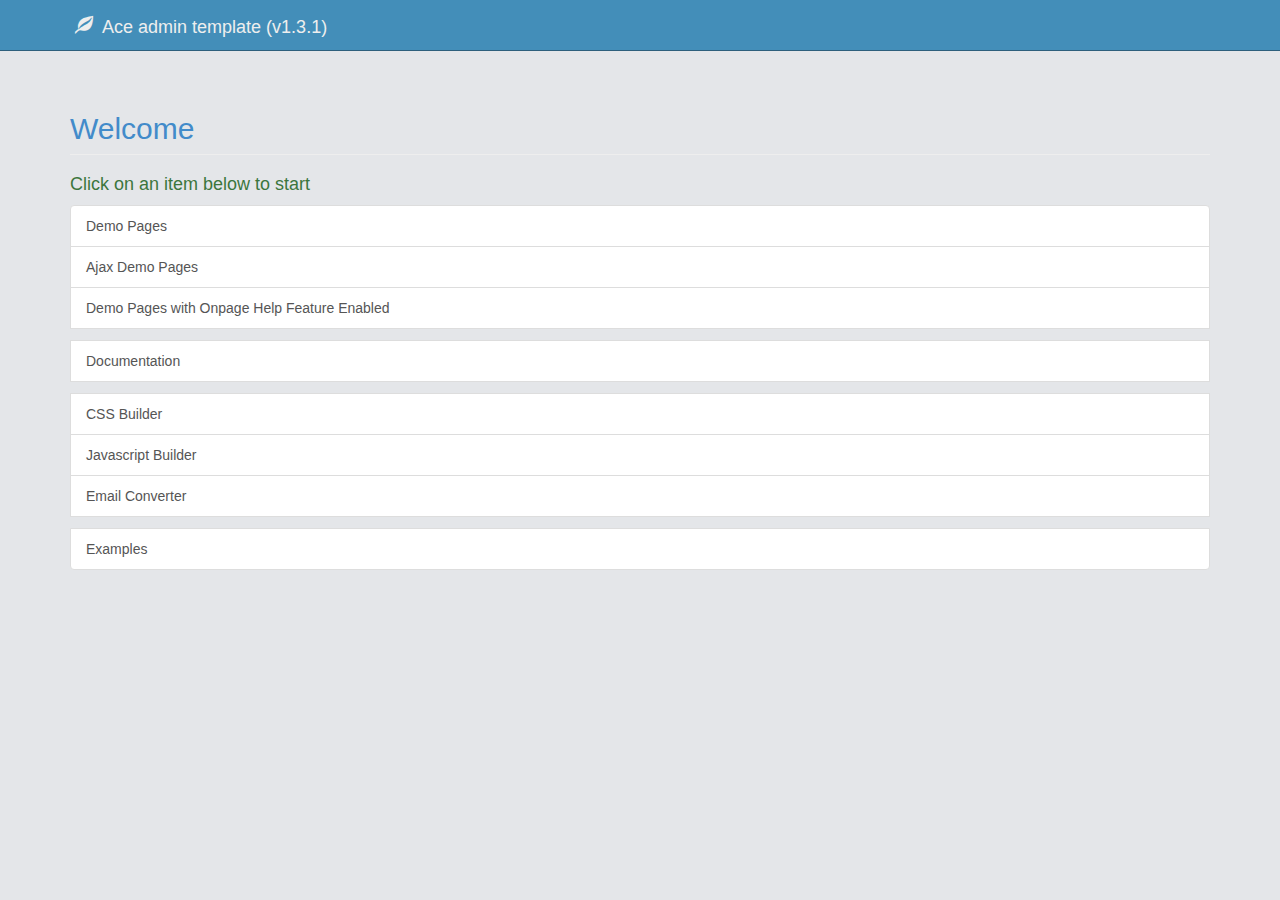
<file: aceadmin/index.html>
<!DOCTYPE html>
<html lang="en">
  <head>
    <meta charset="utf-8" />
    <meta http-equiv="X-UA-Compatible" content="IE=edge" />
    <meta name="viewport" content="width=device-width, initial-scale=1" />

	<title>Start - Ace admin template</title>

	<link href="assets/css/bootstrap.min.css" rel="stylesheet" />
	<style>
		body {
			background: #E4E6E9;
		}
		.main-container {
			padding-top: 72px;
		}
		.navbar-inverse {
			background-color: #438EB9;
			border-bottom-color: rgba(0,0,0,0.33);
		}
		.navbar-inverse .navbar-brand {
			color: #EEE;
		}
		
		hr {
			border-width: 0;
			margin-top: 6px;
			margin-bottom: 6px;
		}
	</style>
  </head>

  <body>
	<div class="navbar navbar-inverse navbar-fixed-top">
		<div class="container">
			<div class="navbar-header pull-left">
				<a class="navbar-brand" href="#">
						&nbsp;<i class="glyphicon glyphicon-leaf"></i>&nbsp;
						Ace admin template <span class="smaller-75">(v1.3.1)</span>
				</a>
			</div>

		</div>
    </div>
	
    <div class="container main-container">
		<h2 class="page-header text-primary">Welcome</small></h2>

		<script>
		 if(document.location.protocol == 'file:') {
			document.write('<div class="alert alert-danger">\
			<strong>Please open this page using <span class="text-info">`http` protocol</span>, i.e. access it like this <span class="text-primary">http://127.0.0.1/path/to/ace/index.html</span></strong><br />\
			Demo pages, documentation & CSS/JS builder pages, load data dynamically using ajax and <b>`file` protocol</b> prevents that due to browser restrictions.\<br />\
			Also some browsers such as Firefox don\'t load fonts when resource files are inside an upper level directory.\
			</div>');
		 }
		 else {
			document.write('<h4 class="text-success">Click on an item below to start</h4>');
		 }
		</script>
	
	
		
		<div class="row">
			<div class="col-xs-12">
				<div class="list-group">
					<a href="html/" class="list-group-item">
						Demo Pages
					</a>
					<a href="html/ajax/ajax.html" class="list-group-item">
						Ajax Demo Pages
					</a>
					<a href="html/#help" class="list-group-item">
						Demo Pages with Onpage Help Feature Enabled
					</a>
					<hr />
					<a href="docs/" class="list-group-item">
						Documentation
					</a>
					<hr />
					<a href="build/css.html" class="list-group-item">
						CSS Builder
					</a>
					<a href="build/js.html" class="list-group-item">
						Javascript Builder
					</a>
					<a href="build/email.html" class="list-group-item">
						Email Converter
					</a>
					<hr />
					<a href="examples/" class="list-group-item">
						Examples
					</a>
				</div>
			</div>
		</div>
	</div>

  </body>
</html>
</file>
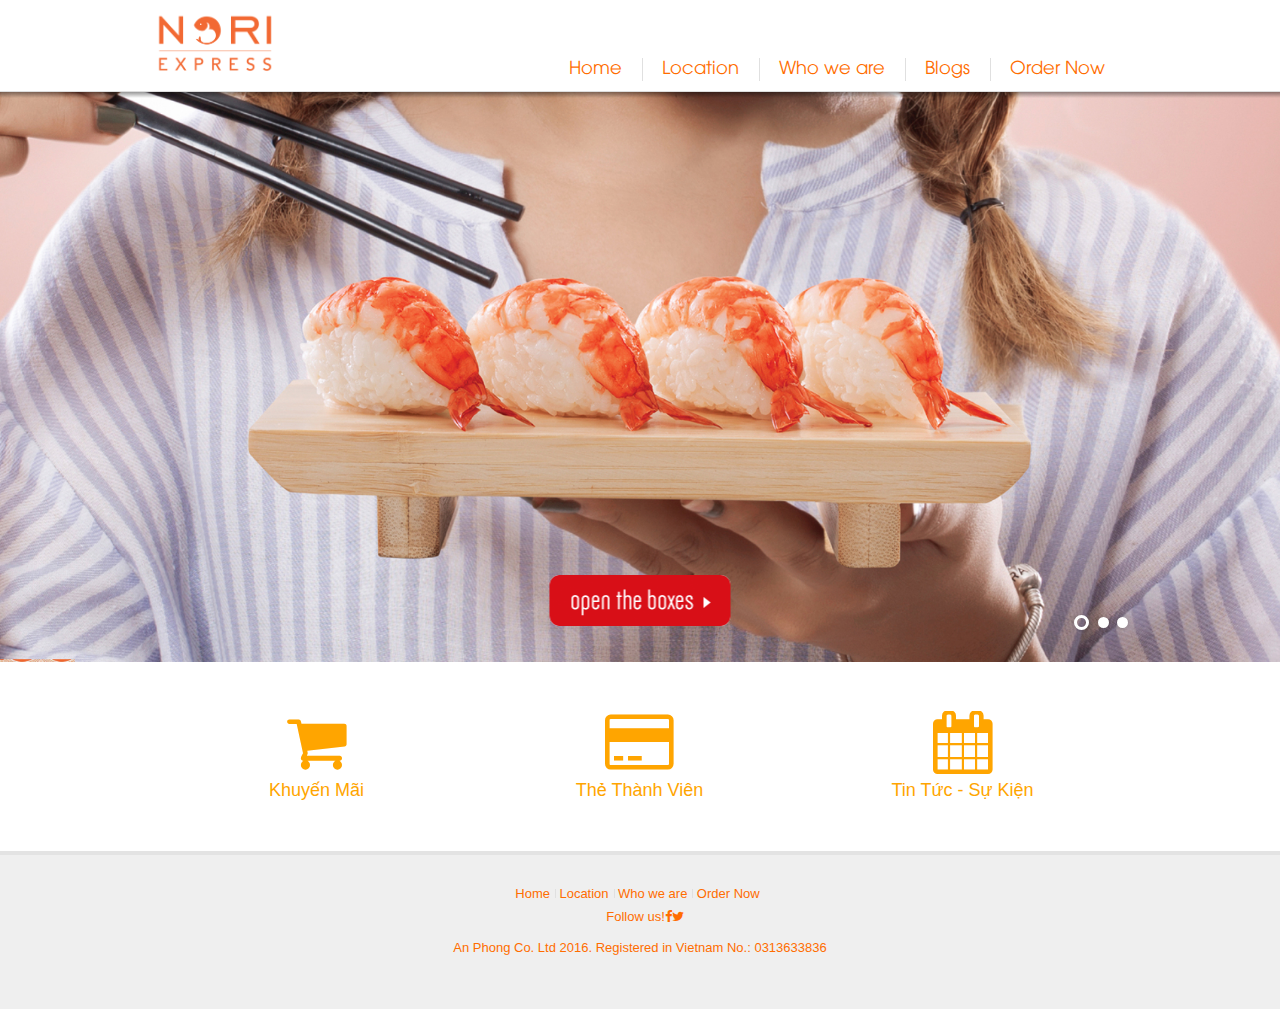
<file: html/index.html>
<!DOCTYPE html>
<html>
<head>
	<meta charset="utf-8">
	<meta name="viewport" content="width=device-width, initial-scale=1.0">
	<title>NoriExpress</title>
	<link rel="stylesheet" href="bootstrap/css/bootstrap.min.css">

	<!-- Optional theme -->
	<link rel="stylesheet" href="bootstrap/css/bootstrap-theme.min.css">
	<link rel="stylesheet" href="css/font-awesome.css">
	<link rel="stylesheet" href="css/style.css">
	<link type="text/css" rel="stylesheet" href="css/main.css" media="all" />
	  

	<!-- Latest compiled and minified JavaScript -->
	<script src="js/jquery.min.1.11.0.js"></script>

	<script src="bootstrap/js/bootstrap.min.js"></script>
</head>
<body class="html front not-logged-in no-sidebars page-home">
	<section class="header">
		<div id="page">
			<div id="header">
				<div class="row">
					<div class="section">
						<div class="panel-pane pane-page-logo"  id="logo-wrapper">
							<div class="pane-content">
								<a href="index.html" rel="home" id="logo" title="Home">
									<!-- <img src="images/logo.png" alt="Home" /> -->
								</a>
							</div>
						</div>
						<div class="panel-pane pane-block pane-system-main-menu"  id="primary-menu">
							<div class="pane-content">
								<ul class="menu">
									<li  class="leaf home">
										<a href="index.html">Home</a>
									</li>
									<li  class="leaf branches">
										<a href="location.html">Location</a>
									</li>
									<!-- <li  class="leaf our-menu">
										<a href="food.html" title="">Our Menu</a>
									</li> -->
									<li  class="expanded who-we-are">
										<a href="who-we-are.html">Who we are</a>
									</li>
									<li  class="expanded who-we-are">
										<a href="blog.html">Blogs</a>
										<ul class="menu">
											<li  class="first last leaf the-wasabi-way the-wasabi-way">
												<a href="who-we-are.html">Câu chuyện Nori</a>
											</li>
											<li  class="first last leaf the-wasabi-way the-wasabi-way">
												<a href="hen-ho-cung-nori.html">Hẹn hò cùng Nori</a>
											</li>
											<li  class="first last leaf the-wasabi-way the-wasabi-way">
												<a href="an-xe-cung-nori.html">Ăn xế cùng Nori</a>
											</li>
											<li  class="first last leaf the-wasabi-way the-wasabi-way">
												<a href="full-lunch-set.html">Full Lunch Set</a>
											</li>
											<li  class="first last leaf the-wasabi-way the-wasabi-way">
												<a href="the-thanh-vien.html">Thẻ thành viên</a>
											</li>
										</ul>
									</li>
									<li  class="leaf branches">
										<a href="http://noriexpress.oddle.me/">Order Now</a>
									</li>
									<!-- <li  class="expanded careers">
										<a href="careers/working-at-wasabi.html" title="">Careers</a>
										<ul class="menu">
											<li  class="first leaf working-at-wasabi working-at-wasabi">
												<a href="careers/working-at-wasabi.html" title="">Working at Wasabi</a>
											</li>
											<li  class="leaf our-people our-people">
												<a href="careers/our-people.html" title="">Our people</a>
											</li>
											<li  class="leaf vacancies vacancies">
												<a href="http://www.wasabi.uk.com/vacancies" title="">Vacancies</a>
											</li>
											<li  class="last leaf your-development your-development">
												<a href="careers/training.html" title="">Your development</a>
											</li>
										</ul>
									</li>
									<li  class="last expanded contact-us">
										<a href="get-in-touch.html" title="">Contact Us</a>
										<ul class="menu">
											<li  class="first leaf get-in-touch get-in-touch">
												<a href="get-in-touch.html" title="">Get in touch</a>
											</li>
											<li  class="leaf useful-information useful-information">
												<a href="useful-information.html" title="">Useful Information</a>
											</li>
											<li  class="last leaf faq faq">
												<a href="faq.html" title="">FAQ</a>
											</li>
										</ul>
									</li> -->
								</ul>
							</div>
						</div>
					</div>
				</div>
			</div>
		</div>
	</section>
	<section class="slider">
		<div id="page-header">
			<div class="panel-pane pane-views-panes pane-home-page-slider-panel-pane-1" >
				<div class="pane-content">
					<div class="view view-home-page-slider view-id-home_page_slider view-display-id-panel_pane_1 view-dom-id-30c0875b3cb06fcd29a53e51250fdb4b">
						<div class="view-content">
							<div id="homepage-slider" class="big-slider">
								<div class="slides">
									<div class="slide">
										<div class="top-banner">
											<p>
												<strong>Delivery notice:</strong>
												<span class="top-banner-text">we're busy working to improve our delivery service and we'll be back online in a few weeks</span>
											</p>
										</div>
										<div class="top-border-slide"></div>
										<div style="background-image: url(images/slideshow_1.jpg);" id="node-1643" class="node node-home-page-slide node-promoted clearfix">
											<div class="row">
												<div class="large-12 columns">
													<h2>Christmas 2016</h2>
													<div class="field field-name-body field-type-text-with-summary field-label-hidden">
														<div class="field-items">
															<div class="field-item even">
																<style type="text/css">#homepage-slider .slides .slide:first-child h2 { display: none;}
	                                          					</style>
																<p>&nbsp;</p>
																<p>&nbsp;</p>
																<p>&nbsp;
																<br>
																</p>
																<p class="cta-button">
																	<a href="who-we-are.html">
																		<img src="images/open_the_boxes.png" />
																	</a>
																</p>
															</div>
														</div>
													</div>
												</div>
											</div>
										</div>
									</div>
									<div class="slide">
										<div class="top-banner">
											<p>
												<strong>Delivery notice:</strong>
												<span class="top-banner-text">we're busy working to improve our delivery service and we'll be back online in a few weeks</span>
											</p>
										</div>
										<div class="top-border-slide"></div>
										<div style="background-image: url(images/slideshow_2.jpg);" id="node-1513" class="node node-home-page-slide node-promoted clearfix">
											<!-- <div class="row">
												<div class="large-12 columns">
													<h2>Join the team!</h2>
													<div class="field field-name-body field-type-text-with-summary field-label-hidden">
														<div class="field-items">
															<div class="field-item even">
																<p style="text-align: center;">Find an opening which suits you.
																<br> We are always growing and looking for passionate people.
																</p>
																<p class="cta-button">
																	<a href="careers/working-at-wasabi.html">
																		<img src="images/button1.png" />
																	</a>
																</p>
															</div>
														</div>
													</div>
												</div>
											</div> -->
										</div>
									</div>
									<div class="slide">
										<div class="top-banner">
											<p>
												<strong>Delivery notice:</strong>
												<span class="top-banner-text">we're busy working to improve our delivery service and we'll be back online in a few weeks</span>
											</p>
										</div>
										<div class="top-border-slide"></div>
										<div style="background-image: url(images/slideshow_3.jpg);  background-color: #ffffff  " id="node-589" class="node node-home-page-slide node-promoted clearfix">
											<div class="row">
												
											</div>
										</div>
									</div>
									
								</div>
								<ul class="slider-nav row">
									<li class="next">Next</li>
									<li class="prev">Previous</li>
								</ul>
								<div class="row">
									<div class="large-12 columns">
										<ul class="slider-nav-bubbles">
											<li class="nav-bubble"></li>
											<li class="nav-bubble"></li>
											<li class="nav-bubble"></li>
											
										</ul>
									</div>
								</div>
							</div>
						</div>
					</div>
				</div>
			</div>
		</div>
	</section>
	<section class="main">
		<div id="main-wrapper">
			<div id="main" class="row">
				<div id="content" class="column large-12">
					<div class="section">
						<div class="panel-pane pane-node"  id="home-page-footer-buttons">
							<div class="pane-content">
								<div id="node-1325" class="node node-page clearfix">
									<h2>
										<a href="node/1325.html"></a>
									</h2>
									<div class="content">
										<div class="field field-name-body field-type-text-with-summary field-label-hidden">
											<div class="field-items">
												<div class="field-item even">
													<!--<div class="delivery-button  home-footer-button"><div class="icon-wrapper"><div class="icon-inner"><div class="icon"><a href="/delivery">&nbsp;</a></div></div><div class="icon-inner-hover"><div class="icon"><a href="/delivery">&nbsp;</a></div></div></div></div>-->
													<div class="our-menu-button  home-footer-button" style="height: 100px;width:33.3% !important">
														<div class="icon-wrapper text-center">
															<i class="fa fa-shopping-cart fa-4x"> </i>
															<h5><a class="menu" href="blog.html">Khuyến Mãi</a></h5>
														</div>
													</div>
													<div class="branches-button  home-footer-button" style="height: 100px;width:33.3% !important">
														<div class="icon-wrapper text-center">
															
															<i class="fa fa-credit-card fa-4x"> </i>
															<h5><a class="menu" href="the-thanh-vien.html">Thẻ Thành Viên</a></h5>
														</div>
													</div>
													<div class="careers-button  home-footer-button " style= "height: 100px; width:33.3% !important">
														<div class="icon-wrapper text-center">
															
															<i class="fa fa-calendar fa-4x"> </i>
															<h5><a class="menu" href="blog.html">Tin Tức - Sự Kiện</a></h5>
														</div>
													</div>
												</div>
											</div>
										</div>
									</div>
								</div>
							</div>
						</div>
					</div>
				</div>
			</div>
		</div>
	</section>
	<section class="footer">
		<div id="footer">
			<div class="row">
				<div class="section column">
					<div class="panel-pane pane-block pane-menu-menu-footer-menu"  id="footer-links-menu">
						<div class="pane-content">
							<ul class="menu">
					
								<li  class="leaf home">
									<a href="index.html">Home</a>
								</li>
								<li  class="leaf branches">
									<a href="location.html">Location</a>
								</li>
								<!-- <li  class="leaf our-menu">
									<a href="food.html" title="">Our Menu</a>
								</li> -->
								<li  class="expanded who-we-are">
									<a href="blog.html">Who we are</a>
								</li>
								<li  class="leaf branches">
									<a href="http://noriexpress.oddle.me/">Order Now</a>
								</li>
							</ul>
						</div>
					</div>
					<div class="panel-pane pane-custom pane-1"  id="footer-social-wrapper">
						<div class="pane-content">
							<ul id="footer-social">
								<li class="leaf title">Follow us!</li>
								<li class="leaf">
									<a href="#" target="_blank">​
		                          	<span class="fa fa-facebook"></span>
									</a>
								</li>
								<li class="leaf">
									<a href="#" target="_blank">​
		                         		<span class="fa fa-twitter"></span>
									</a>
								</li>
							</ul>
						</div>
					</div>
					<div class="panel-pane pane-custom pane-2" >
						<div class="pane-content">
							<div id="footer-logo">
								<a href="index.html"></a>
								<div></div>
							</div>
							<div class="panel-pane pane-panels-mini pane-footer-copyright" >
								<div class="pane-content">
									<div class="panel-display panel-1col clearfix" id="mini-panel-footer_copyright">
										<div class="panel-panel panel-col">
											<div>
												<div class="panel-pane pane-custom pane-3" >
													<div class="pane-content">
														<p style="text-align: center;"> An Phong Co. Ltd 2016. Registered in Vietnam No.: 0313633836</p>
													</div>
												</div>
											</div>
										</div>
									</div>
								</div>
							</div>
						</div>
					</div>
				</div>
			</div>
		</div>
	</section>
	<script type="text/javascript" src="js/js_slider.js"></script>
</body>
</html>
</file>
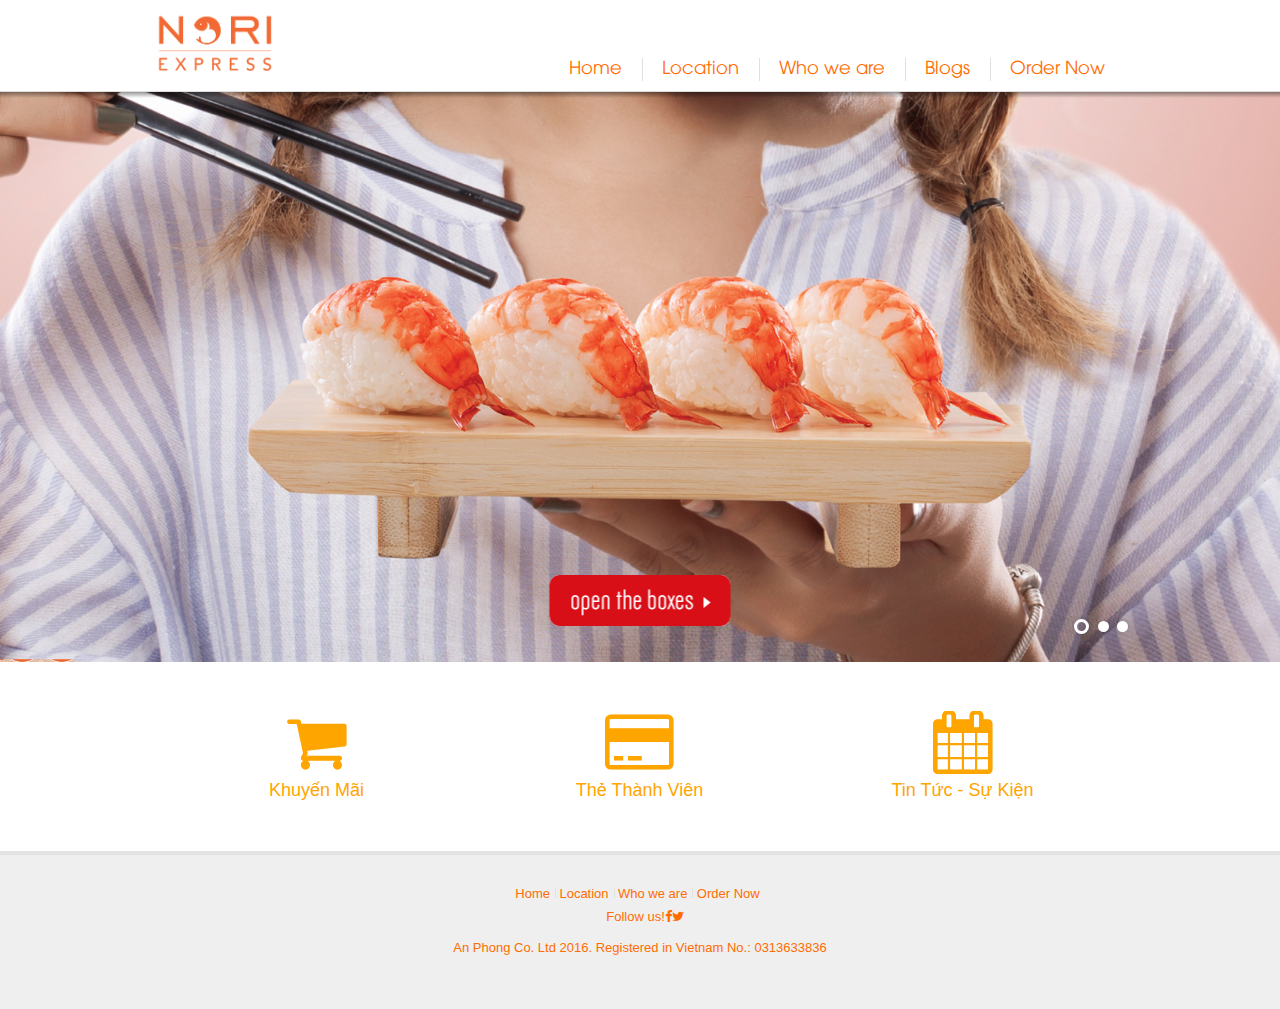
<file: html_new/index.html>
<!DOCTYPE html>
<html>
<head>
	<meta charset="utf-8">
	<meta name="viewport" content="width=device-width, initial-scale=1.0">
	<title>NoriExpress</title>
	<link rel="stylesheet" href="css/bootstrap/bootstrap.min.css">
	<!-- Optional theme -->
	<link rel="stylesheet" href="css/bootstrap/bootstrap-theme.min.css">
	<link rel="stylesheet" href="css/font-awesome.css">
	<link type="text/css" rel="stylesheet" href="css/main.css" media="all" />
	<!-- Latest compiled and minified JavaScript -->
	<script src="js/jquery.min.1.11.0.js"></script>
	<script src="js/bootstrap/bootstrap.min.js"></script>
</head>
<body class="html">
	<section class="header">
		<div id="page">
			<div id="header">
				<div class="row">
					<div class="section">
						<div class="panel-pane pane-page-logo"  id="logo-wrapper">
							<div class="pane-content">
								<a href="index.html" rel="home" id="logo" title="Home">
								</a>
							</div>
						</div>
						<div class="panel-pane pane-block pane-system-main-menu"  id="primary-menu">
							<div class="pane-content">
								<ul class="menu">
									<li  class="leaf home">
										<a href="index.html">Home</a>
									</li>
									<li  class="leaf branches">
										<a href="location.html">Location</a>
									</li>
									<li  class="expanded who-we-are">
										<a href="who-we-are.html">Who we are</a>
									</li>
									<li  class="expanded who-we-are">
										<a href="blog.html">Blogs</a>
										<ul class="menu">
											<li  class="first last leaf the-wasabi-way the-wasabi-way">
												<a href="who-we-are.html">Câu chuyện Nori</a>
											</li>
											<li  class="first last leaf the-wasabi-way the-wasabi-way">
												<a href="hen-ho-cung-nori.html">Hẹn hò cùng Nori</a>
											</li>
											<li  class="first last leaf the-wasabi-way the-wasabi-way">
												<a href="an-xe-cung-nori.html">Ăn xế cùng Nori</a>
											</li>
											<li  class="first last leaf the-wasabi-way the-wasabi-way">
												<a href="full-lunch-set.html">Full Lunch Set</a>
											</li>
											<li  class="first last leaf the-wasabi-way the-wasabi-way">
												<a href="the-thanh-vien.html">Thẻ thành viên</a>
											</li>
										</ul>
									</li>
									<li  class="leaf branches">
										<a href="http://noriexpress.oddle.me/">Order Now</a>
									</li>									
								</ul>
							</div>
						</div>
					</div>
				</div>
			</div>
		</div>
	</section>
	<section class="slider">
		<div id="page-header">
			<div class="panel-pane pane-views-panes pane-home-page-slider-panel-pane-1" >
				<div class="pane-content">
					<div class="view view-home-page-slider view-id-home_page_slider view-display-id-panel_pane_1 view-dom-id-30c0875b3cb06fcd29a53e51250fdb4b">
						<div class="view-content">
							<div id="homepage-slider" class="big-slider">
								<div class="slides">
									<div class="slide">
										<div class="top-banner">
											<p>
												<strong>Delivery notice:</strong>
												<span class="top-banner-text">we're busy working to improve our delivery service and we'll be back online in a few weeks</span>
											</p>
										</div>
										<div class="top-border-slide"></div>
										<div style="background-image: url(images/slideshow_1.jpg);" id="node-1643" class="node node-home-page-slide node-promoted clearfix">
											<div class="row">
												<div class="large-12 columns">
													<h2>Christmas 2016</h2>
													<div class="field field-name-body field-type-text-with-summary field-label-hidden">
														<div class="field-items">
															<div class="field-item even">
																<style type="text/css">#homepage-slider .slides .slide:first-child h2 { display: none;}
	                                          					</style>
																<p>&nbsp;</p>
																<p>&nbsp;</p>
																<p>&nbsp;
																<br>
																</p>
																<p class="cta-button">
																	<a href="who-we-are.html">
																		<img src="images/open_the_boxes.png" />
																	</a>
																</p>
															</div>
														</div>
													</div>
												</div>
											</div>
										</div>
									</div>
									<div class="slide">
										<div class="top-banner">
											<p>
												<strong>Delivery notice:</strong>
												<span class="top-banner-text">we're busy working to improve our delivery service and we'll be back online in a few weeks</span>
											</p>
										</div>
										<div class="top-border-slide"></div>
										<div style="background-image: url(images/slideshow_2.jpg);" id="node-1513" class="node node-home-page-slide node-promoted clearfix">											
										</div>
									</div>
									<div class="slide">
										<div class="top-banner">
											<p>
												<strong>Delivery notice:</strong>
												<span class="top-banner-text">we're busy working to improve our delivery service and we'll be back online in a few weeks</span>
											</p>
										</div>
										<div class="top-border-slide"></div>
										<div style="background-image: url(images/slideshow_3.jpg);  background-color: #ffffff  " id="node-589" class="node node-home-page-slide node-promoted clearfix">
											<div class="row">
												
											</div>
										</div>
									</div>
									
								</div>
								<ul class="slider-nav row">
									<li class="next">Next</li>
									<li class="prev">Previous</li>
								</ul>
								<div class="row">
									<div class="large-12 columns">
										<ul class="slider-nav-bubbles">
											<li class="nav-bubble"></li>
											<li class="nav-bubble"></li>
											<li class="nav-bubble"></li>
											
										</ul>
									</div>
								</div>
							</div>
						</div>
					</div>
				</div>
			</div>
		</div>
	</section>
	<section class="main">
		<div id="main-wrapper">
			<div id="main" class="row">
				<div id="content" class="column large-12">
					<div class="section">
						<div class="panel-pane pane-node"  id="home-page-footer-buttons">
							<div class="pane-content">
								<div id="node-1325" class="node node-page clearfix">
									<h2>
										<a href="node/1325.html"></a>
									</h2>
									<div class="content">
										<div class="field field-name-body field-type-text-with-summary field-label-hidden">
											<div class="field-items">
												<div class="field-item even">													
													<div class="our-menu-button  home-footer-button" style="height: 100px;width:33.3% !important">
														<div class="icon-wrapper text-center">
															<i class="fa fa-shopping-cart fa-4x"> </i>
															<h5><a class="menu" href="blog.html">Khuyến Mãi</a></h5>
														</div>
													</div>
													<div class="branches-button  home-footer-button" style="height: 100px;width:33.3% !important">
														<div class="icon-wrapper text-center">
															
															<i class="fa fa-credit-card fa-4x"> </i>
															<h5><a class="menu" href="the-thanh-vien.html">Thẻ Thành Viên</a></h5>
														</div>
													</div>
													<div class="careers-button  home-footer-button " style= "height: 100px; width:33.3% !important">
														<div class="icon-wrapper text-center">
															
															<i class="fa fa-calendar fa-4x"> </i>
															<h5><a class="menu" href="blog.html">Tin Tức - Sự Kiện</a></h5>
														</div>
													</div>
												</div>
											</div>
										</div>
									</div>
								</div>
							</div>
						</div>
					</div>
				</div>
			</div>
		</div>
	</section>
	<section class="footer">
		<div id="footer">
			<div class="row">
				<div class="section column">
					<div class="panel-pane pane-block pane-menu-menu-footer-menu"  id="footer-links-menu">
						<div class="pane-content">
							<ul class="menu">
					
								<li  class="leaf home">
									<a href="index.html">Home</a>
								</li>
								<li  class="leaf branches">
									<a href="location.html">Location</a>
								</li>								
								<li  class="expanded who-we-are">
									<a href="blog.html">Who we are</a>
								</li>
								<li  class="leaf branches">
									<a href="http://noriexpress.oddle.me/">Order Now</a>
								</li>
							</ul>
						</div>
					</div>
					<div class="panel-pane pane-custom pane-1"  id="footer-social-wrapper">
						<div class="pane-content">
							<ul id="footer-social">
								<li class="leaf title">Follow us!</li>
								<li class="leaf">
									<a href="#" target="_blank">​
		                          	<span class="fa fa-facebook"></span>
									</a>
								</li>
								<li class="leaf">
									<a href="#" target="_blank">​
		                         		<span class="fa fa-twitter"></span>
									</a>
								</li>
							</ul>
						</div>
					</div>
					<div class="panel-pane pane-custom pane-2" >
						<div class="pane-content">
							<div id="footer-logo">
								<a href="index.html"></a>
								<div></div>
							</div>
							<div class="panel-pane pane-panels-mini pane-footer-copyright" >
								<div class="pane-content">
									<div class="panel-display panel-1col clearfix" id="mini-panel-footer_copyright">
										<div class="panel-panel panel-col">
											<div>
												<div class="panel-pane pane-custom pane-3" >
													<div class="pane-content">
														<p style="text-align: center;"> An Phong Co. Ltd 2016. Registered in Vietnam No.: 0313633836</p>
													</div>
												</div>
											</div>
										</div>
									</div>
								</div>
							</div>
						</div>
					</div>
				</div>
			</div>
		</div>
	</section>
	<script type="text/javascript" src="js/js_slider.js"></script>
</body>
</html>
</file>
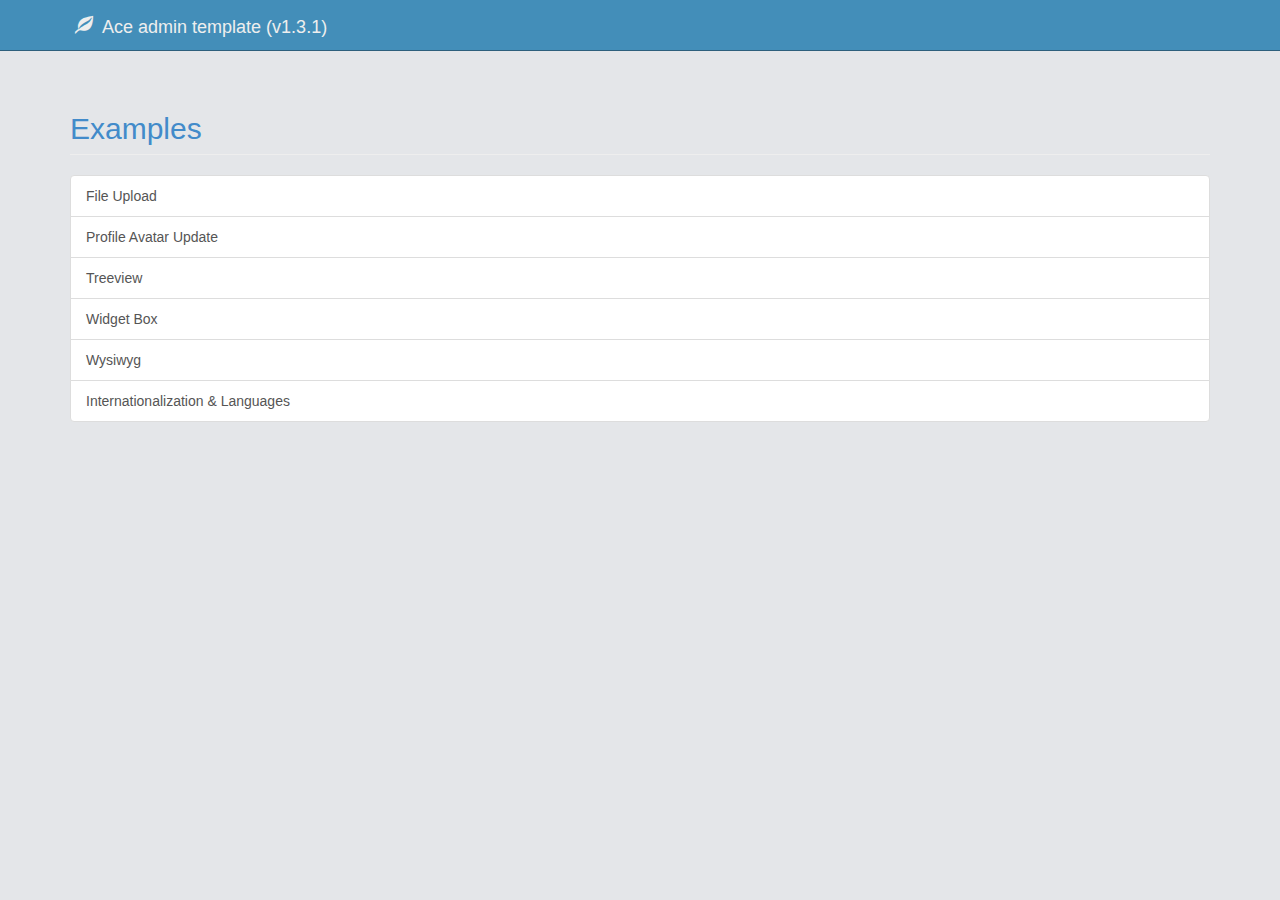
<file: aceadmin/examples/index.html>
<!DOCTYPE html>
<html lang="en">
  <head>
    <meta charset="utf-8" />
    <meta http-equiv="X-UA-Compatible" content="IE=edge" />
    <meta name="viewport" content="width=device-width, initial-scale=1" />

	<title>Examples - Ace admin template</title>

	<link href="../assets/css/bootstrap.min.css" rel="stylesheet" />
	<style>
		body {
			background: #E4E6E9;
		}
		.main-container {
			padding-top: 72px;
		}
		.navbar-inverse {
			background-color: #438EB9;
			border-bottom-color: rgba(0,0,0,0.33);
		}
		.navbar-inverse .navbar-brand {
			color: #EEE;
		}
	</style>
  </head>

  <body>
	<div class="navbar navbar-inverse navbar-fixed-top">
		<div class="container">
			<div class="navbar-header pull-left">
				<a class="navbar-brand" href="#">
						&nbsp;<i class="glyphicon glyphicon-leaf"></i>&nbsp;
						Ace admin template <span class="smaller-75">(v1.3.1)</span>
				</a>
			</div>

		</div>
    </div>
	
    <div class="container main-container">
		<h2 class="page-header text-primary">Examples</small></h2>

		<script>
		 if(document.location.protocol == 'file:') {
			document.write('<div class="alert alert-danger">\
			<strong>Please open this page using <span class="text-info">`http` protocol</span>, i.e. access it via a web server.</strong><br />\
			In some examples data is uploaded/downloaded dynamically using ajax and <b>`file` protocol</b> prevents that due to browser restrictions.\<br />\
			Also some browsers such as Firefox don\'t load fonts when resource files are inside an upper level directory.\
			</div>');
		 }
		</script>
	
	
		
		<div class="row">
			<div class="col-xs-12">
				<div class="list-group">
					<a href="file-upload.html" class="list-group-item">
						File Upload
					</a>
					<a href="profile-update.html" class="list-group-item">
						Profile Avatar Update
					</a>
					<a href="treeview.html" class="list-group-item">
						Treeview
					</a>
					<a href="widget.html" class="list-group-item">
						Widget Box
					</a>
					<a href="wysiwyg.html" class="list-group-item">
						Wysiwyg
					</a>
					<a href="daterange.html" class="list-group-item">
						Internationalization &amp; Languages
					</a>
				</div>
			</div>
		</div>
	</div>

  </body>
</html>
</file>
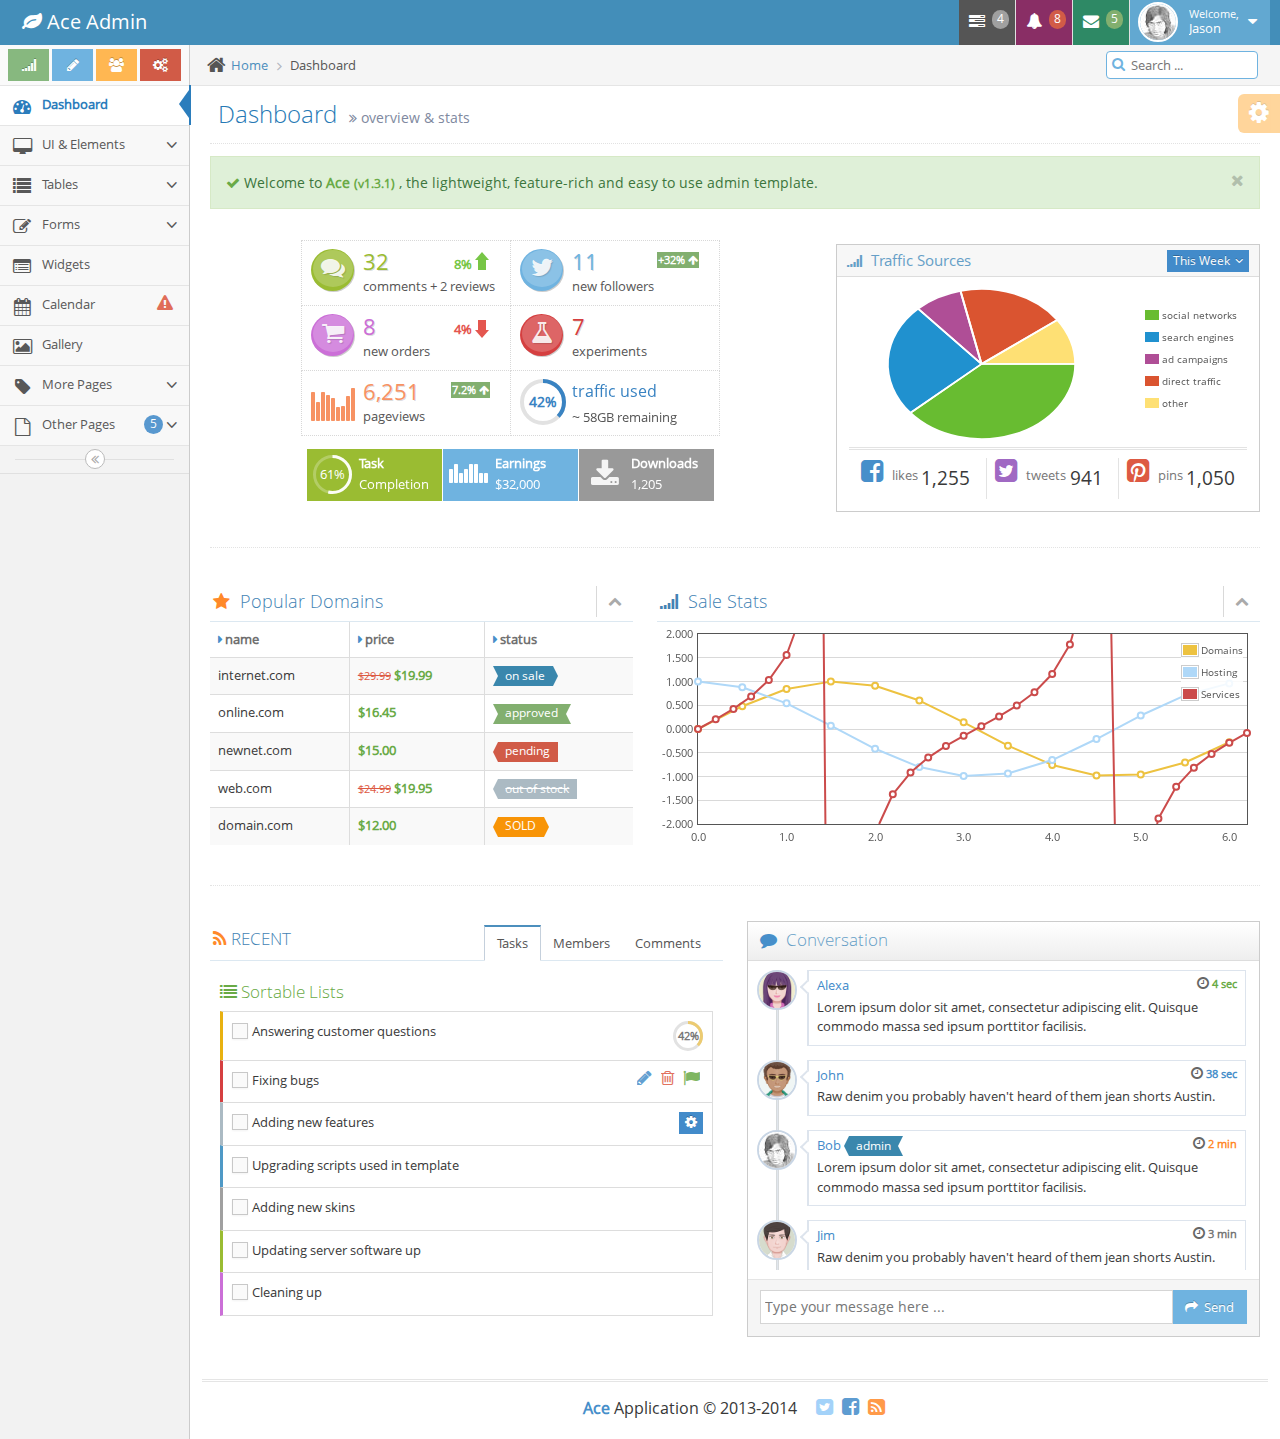
<file: aceadmin/html/index.html>
<!DOCTYPE html>
<html lang="en">
	<head>
		<meta http-equiv="X-UA-Compatible" content="IE=edge,chrome=1" />
		<meta charset="utf-8" />
		<title>Dashboard - Ace Admin</title>

		<meta name="description" content="overview &amp; stats" />
		<meta name="viewport" content="width=device-width, initial-scale=1.0, maximum-scale=1.0" />

		<!-- bootstrap & fontawesome -->
		<link rel="stylesheet" href="../assets/css/bootstrap.min.css" />
		<link rel="stylesheet" href="../assets/css/font-awesome.min.css" />

		<!-- page specific plugin styles -->

		<!-- text fonts -->
		<link rel="stylesheet" href="../assets/css/ace-fonts.css" />

		<!-- ace styles -->
		<link rel="stylesheet" href="../assets/css/ace.min.css" id="main-ace-style" />

		<!--[if lte IE 9]>
			<link rel="stylesheet" href="../assets/css/ace-part2.min.css" />
		<![endif]-->
		<link rel="stylesheet" href="../assets/css/ace-skins.min.css" />
		<link rel="stylesheet" href="../assets/css/ace-rtl.min.css" />

		<!--[if lte IE 9]>
		  <link rel="stylesheet" href="../assets/css/ace-ie.min.css" />
		<![endif]-->

		<!-- inline styles related to this page -->

		<!-- ace settings handler -->
		<script src="../assets/js/ace-extra.min.js"></script>

		<!-- HTML5shiv and Respond.js for IE8 to support HTML5 elements and media queries -->

		<!--[if lte IE 8]>
		<script src="../assets/js/html5shiv.min.js"></script>
		<script src="../assets/js/respond.min.js"></script>
		<![endif]-->
	</head>

	<body class="no-skin">
		<!-- #section:basics/navbar.layout -->
		<div id="navbar" class="navbar navbar-default">
			<script type="text/javascript">
				try{ace.settings.check('navbar' , 'fixed')}catch(e){}
			</script>

			<div class="navbar-container" id="navbar-container">
				<!-- #section:basics/sidebar.mobile.toggle -->
				<button type="button" class="navbar-toggle menu-toggler pull-left" id="menu-toggler">
					<span class="sr-only">Toggle sidebar</span>

					<span class="icon-bar"></span>

					<span class="icon-bar"></span>

					<span class="icon-bar"></span>
				</button>

				<!-- /section:basics/sidebar.mobile.toggle -->
				<div class="navbar-header pull-left">
					<!-- #section:basics/navbar.layout.brand -->
					<a href="#" class="navbar-brand">
						<small>
							<i class="fa fa-leaf"></i>
							Ace Admin
						</small>
					</a>

					<!-- /section:basics/navbar.layout.brand -->

					<!-- #section:basics/navbar.toggle -->

					<!-- /section:basics/navbar.toggle -->
				</div>

				<!-- #section:basics/navbar.dropdown -->
				<div class="navbar-buttons navbar-header pull-right" role="navigation">
					<ul class="nav ace-nav">
						<li class="grey">
							<a data-toggle="dropdown" class="dropdown-toggle" href="#">
								<i class="ace-icon fa fa-tasks"></i>
								<span class="badge badge-grey">4</span>
							</a>

							<ul class="dropdown-menu-right dropdown-navbar dropdown-menu dropdown-caret dropdown-close">
								<li class="dropdown-header">
									<i class="ace-icon fa fa-check"></i>
									4 Tasks to complete
								</li>

								<li>
									<a href="#">
										<div class="clearfix">
											<span class="pull-left">Software Update</span>
											<span class="pull-right">65%</span>
										</div>

										<div class="progress progress-mini">
											<div style="width:65%" class="progress-bar"></div>
										</div>
									</a>
								</li>

								<li>
									<a href="#">
										<div class="clearfix">
											<span class="pull-left">Hardware Upgrade</span>
											<span class="pull-right">35%</span>
										</div>

										<div class="progress progress-mini">
											<div style="width:35%" class="progress-bar progress-bar-danger"></div>
										</div>
									</a>
								</li>

								<li>
									<a href="#">
										<div class="clearfix">
											<span class="pull-left">Unit Testing</span>
											<span class="pull-right">15%</span>
										</div>

										<div class="progress progress-mini">
											<div style="width:15%" class="progress-bar progress-bar-warning"></div>
										</div>
									</a>
								</li>

								<li>
									<a href="#">
										<div class="clearfix">
											<span class="pull-left">Bug Fixes</span>
											<span class="pull-right">90%</span>
										</div>

										<div class="progress progress-mini progress-striped active">
											<div style="width:90%" class="progress-bar progress-bar-success"></div>
										</div>
									</a>
								</li>

								<li class="dropdown-footer">
									<a href="#">
										See tasks with details
										<i class="ace-icon fa fa-arrow-right"></i>
									</a>
								</li>
							</ul>
						</li>

						<li class="purple">
							<a data-toggle="dropdown" class="dropdown-toggle" href="#">
								<i class="ace-icon fa fa-bell icon-animated-bell"></i>
								<span class="badge badge-important">8</span>
							</a>

							<ul class="dropdown-menu-right dropdown-navbar navbar-pink dropdown-menu dropdown-caret dropdown-close">
								<li class="dropdown-header">
									<i class="ace-icon fa fa-exclamation-triangle"></i>
									8 Notifications
								</li>

								<li>
									<a href="#">
										<div class="clearfix">
											<span class="pull-left">
												<i class="btn btn-xs no-hover btn-pink fa fa-comment"></i>
												New Comments
											</span>
											<span class="pull-right badge badge-info">+12</span>
										</div>
									</a>
								</li>

								<li>
									<a href="#">
										<i class="btn btn-xs btn-primary fa fa-user"></i>
										Bob just signed up as an editor ...
									</a>
								</li>

								<li>
									<a href="#">
										<div class="clearfix">
											<span class="pull-left">
												<i class="btn btn-xs no-hover btn-success fa fa-shopping-cart"></i>
												New Orders
											</span>
											<span class="pull-right badge badge-success">+8</span>
										</div>
									</a>
								</li>

								<li>
									<a href="#">
										<div class="clearfix">
											<span class="pull-left">
												<i class="btn btn-xs no-hover btn-info fa fa-twitter"></i>
												Followers
											</span>
											<span class="pull-right badge badge-info">+11</span>
										</div>
									</a>
								</li>

								<li class="dropdown-footer">
									<a href="#">
										See all notifications
										<i class="ace-icon fa fa-arrow-right"></i>
									</a>
								</li>
							</ul>
						</li>

						<li class="green">
							<a data-toggle="dropdown" class="dropdown-toggle" href="#">
								<i class="ace-icon fa fa-envelope icon-animated-vertical"></i>
								<span class="badge badge-success">5</span>
							</a>

							<ul class="dropdown-menu-right dropdown-navbar dropdown-menu dropdown-caret dropdown-close">
								<li class="dropdown-header">
									<i class="ace-icon fa fa-envelope-o"></i>
									5 Messages
								</li>

								<li class="dropdown-content">
									<ul class="dropdown-menu dropdown-navbar">
										<li>
											<a href="#">
												<img src="../assets/avatars/avatar.png" class="msg-photo" alt="Alex's Avatar" />
												<span class="msg-body">
													<span class="msg-title">
														<span class="blue">Alex:</span>
														Ciao sociis natoque penatibus et auctor ...
													</span>

													<span class="msg-time">
														<i class="ace-icon fa fa-clock-o"></i>
														<span>a moment ago</span>
													</span>
												</span>
											</a>
										</li>

										<li>
											<a href="#">
												<img src="../assets/avatars/avatar3.png" class="msg-photo" alt="Susan's Avatar" />
												<span class="msg-body">
													<span class="msg-title">
														<span class="blue">Susan:</span>
														Vestibulum id ligula porta felis euismod ...
													</span>

													<span class="msg-time">
														<i class="ace-icon fa fa-clock-o"></i>
														<span>20 minutes ago</span>
													</span>
												</span>
											</a>
										</li>

										<li>
											<a href="#">
												<img src="../assets/avatars/avatar4.png" class="msg-photo" alt="Bob's Avatar" />
												<span class="msg-body">
													<span class="msg-title">
														<span class="blue">Bob:</span>
														Nullam quis risus eget urna mollis ornare ...
													</span>

													<span class="msg-time">
														<i class="ace-icon fa fa-clock-o"></i>
														<span>3:15 pm</span>
													</span>
												</span>
											</a>
										</li>

										<li>
											<a href="#">
												<img src="../assets/avatars/avatar2.png" class="msg-photo" alt="Kate's Avatar" />
												<span class="msg-body">
													<span class="msg-title">
														<span class="blue">Kate:</span>
														Ciao sociis natoque eget urna mollis ornare ...
													</span>

													<span class="msg-time">
														<i class="ace-icon fa fa-clock-o"></i>
														<span>1:33 pm</span>
													</span>
												</span>
											</a>
										</li>

										<li>
											<a href="#">
												<img src="../assets/avatars/avatar5.png" class="msg-photo" alt="Fred's Avatar" />
												<span class="msg-body">
													<span class="msg-title">
														<span class="blue">Fred:</span>
														Vestibulum id penatibus et auctor  ...
													</span>

													<span class="msg-time">
														<i class="ace-icon fa fa-clock-o"></i>
														<span>10:09 am</span>
													</span>
												</span>
											</a>
										</li>
									</ul>
								</li>

								<li class="dropdown-footer">
									<a href="inbox.html">
										See all messages
										<i class="ace-icon fa fa-arrow-right"></i>
									</a>
								</li>
							</ul>
						</li>

						<!-- #section:basics/navbar.user_menu -->
						<li class="light-blue">
							<a data-toggle="dropdown" href="#" class="dropdown-toggle">
								<img class="nav-user-photo" src="../assets/avatars/user.jpg" alt="Jason's Photo" />
								<span class="user-info">
									<small>Welcome,</small>
									Jason
								</span>

								<i class="ace-icon fa fa-caret-down"></i>
							</a>

							<ul class="user-menu dropdown-menu-right dropdown-menu dropdown-yellow dropdown-caret dropdown-close">
								<li>
									<a href="#">
										<i class="ace-icon fa fa-cog"></i>
										Settings
									</a>
								</li>

								<li>
									<a href="profile.html">
										<i class="ace-icon fa fa-user"></i>
										Profile
									</a>
								</li>

								<li class="divider"></li>

								<li>
									<a href="#">
										<i class="ace-icon fa fa-power-off"></i>
										Logout
									</a>
								</li>
							</ul>
						</li>

						<!-- /section:basics/navbar.user_menu -->
					</ul>
				</div>

				<!-- /section:basics/navbar.dropdown -->
			</div><!-- /.navbar-container -->
		</div>

		<!-- /section:basics/navbar.layout -->
		<div class="main-container" id="main-container">
			<script type="text/javascript">
				try{ace.settings.check('main-container' , 'fixed')}catch(e){}
			</script>

			<!-- #section:basics/sidebar -->
			<div id="sidebar" class="sidebar                  responsive">
				<script type="text/javascript">
					try{ace.settings.check('sidebar' , 'fixed')}catch(e){}
				</script>

				<div class="sidebar-shortcuts" id="sidebar-shortcuts">
					<div class="sidebar-shortcuts-large" id="sidebar-shortcuts-large">
						<button class="btn btn-success">
							<i class="ace-icon fa fa-signal"></i>
						</button>

						<button class="btn btn-info">
							<i class="ace-icon fa fa-pencil"></i>
						</button>

						<!-- #section:basics/sidebar.layout.shortcuts -->
						<button class="btn btn-warning">
							<i class="ace-icon fa fa-users"></i>
						</button>

						<button class="btn btn-danger">
							<i class="ace-icon fa fa-cogs"></i>
						</button>

						<!-- /section:basics/sidebar.layout.shortcuts -->
					</div>

					<div class="sidebar-shortcuts-mini" id="sidebar-shortcuts-mini">
						<span class="btn btn-success"></span>

						<span class="btn btn-info"></span>

						<span class="btn btn-warning"></span>

						<span class="btn btn-danger"></span>
					</div>
				</div><!-- /.sidebar-shortcuts -->

				<ul class="nav nav-list">
					<li class="active">
						<a href="index.html">
							<i class="menu-icon fa fa-tachometer"></i>
							<span class="menu-text"> Dashboard </span>
						</a>

						<b class="arrow"></b>
					</li>

					<li class="">
						<a href="#" class="dropdown-toggle">
							<i class="menu-icon fa fa-desktop"></i>
							<span class="menu-text"> UI &amp; Elements </span>

							<b class="arrow fa fa-angle-down"></b>
						</a>

						<b class="arrow"></b>

						<ul class="submenu">
							<li class="">
								<a href="#" class="dropdown-toggle">
									<i class="menu-icon fa fa-caret-right"></i>

									Layouts
									<b class="arrow fa fa-angle-down"></b>
								</a>

								<b class="arrow"></b>

								<ul class="submenu">
									<li class="">
										<a href="top-menu.html">
											<i class="menu-icon fa fa-caret-right"></i>
											Top Menu
										</a>

										<b class="arrow"></b>
									</li>

									<li class="">
										<a href="mobile-menu-1.html">
											<i class="menu-icon fa fa-caret-right"></i>
											Default Mobile Menu
										</a>

										<b class="arrow"></b>
									</li>

									<li class="">
										<a href="mobile-menu-2.html">
											<i class="menu-icon fa fa-caret-right"></i>
											Mobile Menu 2
										</a>

										<b class="arrow"></b>
									</li>

									<li class="">
										<a href="mobile-menu-3.html">
											<i class="menu-icon fa fa-caret-right"></i>
											Mobile Menu 3
										</a>

										<b class="arrow"></b>
									</li>
								</ul>
							</li>

							<li class="">
								<a href="typography.html">
									<i class="menu-icon fa fa-caret-right"></i>
									Typography
								</a>

								<b class="arrow"></b>
							</li>

							<li class="">
								<a href="elements.html">
									<i class="menu-icon fa fa-caret-right"></i>
									Elements
								</a>

								<b class="arrow"></b>
							</li>

							<li class="">
								<a href="buttons.html">
									<i class="menu-icon fa fa-caret-right"></i>
									Buttons &amp; Icons
								</a>

								<b class="arrow"></b>
							</li>

							<li class="">
								<a href="treeview.html">
									<i class="menu-icon fa fa-caret-right"></i>
									Treeview
								</a>

								<b class="arrow"></b>
							</li>

							<li class="">
								<a href="jquery-ui.html">
									<i class="menu-icon fa fa-caret-right"></i>
									jQuery UI
								</a>

								<b class="arrow"></b>
							</li>

							<li class="">
								<a href="nestable-list.html">
									<i class="menu-icon fa fa-caret-right"></i>
									Nestable Lists
								</a>

								<b class="arrow"></b>
							</li>

							<li class="">
								<a href="#" class="dropdown-toggle">
									<i class="menu-icon fa fa-caret-right"></i>

									Three Level Menu
									<b class="arrow fa fa-angle-down"></b>
								</a>

								<b class="arrow"></b>

								<ul class="submenu">
									<li class="">
										<a href="#">
											<i class="menu-icon fa fa-leaf green"></i>
											Item #1
										</a>

										<b class="arrow"></b>
									</li>

									<li class="">
										<a href="#" class="dropdown-toggle">
											<i class="menu-icon fa fa-pencil orange"></i>

											4th level
											<b class="arrow fa fa-angle-down"></b>
										</a>

										<b class="arrow"></b>

										<ul class="submenu">
											<li class="">
												<a href="#">
													<i class="menu-icon fa fa-plus purple"></i>
													Add Product
												</a>

												<b class="arrow"></b>
											</li>

											<li class="">
												<a href="#">
													<i class="menu-icon fa fa-eye pink"></i>
													View Products
												</a>

												<b class="arrow"></b>
											</li>
										</ul>
									</li>
								</ul>
							</li>
						</ul>
					</li>

					<li class="">
						<a href="#" class="dropdown-toggle">
							<i class="menu-icon fa fa-list"></i>
							<span class="menu-text"> Tables </span>

							<b class="arrow fa fa-angle-down"></b>
						</a>

						<b class="arrow"></b>

						<ul class="submenu">
							<li class="">
								<a href="tables.html">
									<i class="menu-icon fa fa-caret-right"></i>
									Simple &amp; Dynamic
								</a>

								<b class="arrow"></b>
							</li>

							<li class="">
								<a href="jqgrid.html">
									<i class="menu-icon fa fa-caret-right"></i>
									jqGrid plugin
								</a>

								<b class="arrow"></b>
							</li>
						</ul>
					</li>

					<li class="">
						<a href="#" class="dropdown-toggle">
							<i class="menu-icon fa fa-pencil-square-o"></i>
							<span class="menu-text"> Forms </span>

							<b class="arrow fa fa-angle-down"></b>
						</a>

						<b class="arrow"></b>

						<ul class="submenu">
							<li class="">
								<a href="form-elements.html">
									<i class="menu-icon fa fa-caret-right"></i>
									Form Elements
								</a>

								<b class="arrow"></b>
							</li>

							<li class="">
								<a href="form-wizard.html">
									<i class="menu-icon fa fa-caret-right"></i>
									Wizard &amp; Validation
								</a>

								<b class="arrow"></b>
							</li>

							<li class="">
								<a href="wysiwyg.html">
									<i class="menu-icon fa fa-caret-right"></i>
									Wysiwyg &amp; Markdown
								</a>

								<b class="arrow"></b>
							</li>

							<li class="">
								<a href="dropzone.html">
									<i class="menu-icon fa fa-caret-right"></i>
									Dropzone File Upload
								</a>

								<b class="arrow"></b>
							</li>
						</ul>
					</li>

					<li class="">
						<a href="widgets.html">
							<i class="menu-icon fa fa-list-alt"></i>
							<span class="menu-text"> Widgets </span>
						</a>

						<b class="arrow"></b>
					</li>

					<li class="">
						<a href="calendar.html">
							<i class="menu-icon fa fa-calendar"></i>

							<span class="menu-text">
								Calendar

								<!-- #section:basics/sidebar.layout.badge -->
								<span class="badge badge-transparent tooltip-error" title="2 Important Events">
									<i class="ace-icon fa fa-exclamation-triangle red bigger-130"></i>
								</span>

								<!-- /section:basics/sidebar.layout.badge -->
							</span>
						</a>

						<b class="arrow"></b>
					</li>

					<li class="">
						<a href="gallery.html">
							<i class="menu-icon fa fa-picture-o"></i>
							<span class="menu-text"> Gallery </span>
						</a>

						<b class="arrow"></b>
					</li>

					<li class="">
						<a href="#" class="dropdown-toggle">
							<i class="menu-icon fa fa-tag"></i>
							<span class="menu-text"> More Pages </span>

							<b class="arrow fa fa-angle-down"></b>
						</a>

						<b class="arrow"></b>

						<ul class="submenu">
							<li class="">
								<a href="profile.html">
									<i class="menu-icon fa fa-caret-right"></i>
									User Profile
								</a>

								<b class="arrow"></b>
							</li>

							<li class="">
								<a href="inbox.html">
									<i class="menu-icon fa fa-caret-right"></i>
									Inbox
								</a>

								<b class="arrow"></b>
							</li>

							<li class="">
								<a href="pricing.html">
									<i class="menu-icon fa fa-caret-right"></i>
									Pricing Tables
								</a>

								<b class="arrow"></b>
							</li>

							<li class="">
								<a href="invoice.html">
									<i class="menu-icon fa fa-caret-right"></i>
									Invoice
								</a>

								<b class="arrow"></b>
							</li>

							<li class="">
								<a href="timeline.html">
									<i class="menu-icon fa fa-caret-right"></i>
									Timeline
								</a>

								<b class="arrow"></b>
							</li>

							<li class="">
								<a href="email.html">
									<i class="menu-icon fa fa-caret-right"></i>
									Email Templates
								</a>

								<b class="arrow"></b>
							</li>

							<li class="">
								<a href="login.html">
									<i class="menu-icon fa fa-caret-right"></i>
									Login &amp; Register
								</a>

								<b class="arrow"></b>
							</li>
						</ul>
					</li>

					<li class="">
						<a href="#" class="dropdown-toggle">
							<i class="menu-icon fa fa-file-o"></i>

							<span class="menu-text">
								Other Pages

								<!-- #section:basics/sidebar.layout.badge -->
								<span class="badge badge-primary">5</span>

								<!-- /section:basics/sidebar.layout.badge -->
							</span>

							<b class="arrow fa fa-angle-down"></b>
						</a>

						<b class="arrow"></b>

						<ul class="submenu">
							<li class="">
								<a href="faq.html">
									<i class="menu-icon fa fa-caret-right"></i>
									FAQ
								</a>

								<b class="arrow"></b>
							</li>

							<li class="">
								<a href="error-404.html">
									<i class="menu-icon fa fa-caret-right"></i>
									Error 404
								</a>

								<b class="arrow"></b>
							</li>

							<li class="">
								<a href="error-500.html">
									<i class="menu-icon fa fa-caret-right"></i>
									Error 500
								</a>

								<b class="arrow"></b>
							</li>

							<li class="">
								<a href="grid.html">
									<i class="menu-icon fa fa-caret-right"></i>
									Grid
								</a>

								<b class="arrow"></b>
							</li>

							<li class="">
								<a href="blank.html">
									<i class="menu-icon fa fa-caret-right"></i>
									Blank Page
								</a>

								<b class="arrow"></b>
							</li>
						</ul>
					</li>
				</ul><!-- /.nav-list -->

				<!-- #section:basics/sidebar.layout.minimize -->
				<div class="sidebar-toggle sidebar-collapse" id="sidebar-collapse">
					<i class="ace-icon fa fa-angle-double-left" data-icon1="ace-icon fa fa-angle-double-left" data-icon2="ace-icon fa fa-angle-double-right"></i>
				</div>

				<!-- /section:basics/sidebar.layout.minimize -->
				<script type="text/javascript">
					try{ace.settings.check('sidebar' , 'collapsed')}catch(e){}
				</script>
			</div>

			<!-- /section:basics/sidebar -->
			<div class="main-content">
				<!-- #section:basics/content.breadcrumbs -->
				<div class="breadcrumbs" id="breadcrumbs">
					<script type="text/javascript">
						try{ace.settings.check('breadcrumbs' , 'fixed')}catch(e){}
					</script>

					<ul class="breadcrumb">
						<li>
							<i class="ace-icon fa fa-home home-icon"></i>
							<a href="#">Home</a>
						</li>
						<li class="active">Dashboard</li>
					</ul><!-- /.breadcrumb -->

					<!-- #section:basics/content.searchbox -->
					<div class="nav-search" id="nav-search">
						<form class="form-search">
							<span class="input-icon">
								<input type="text" placeholder="Search ..." class="nav-search-input" id="nav-search-input" autocomplete="off" />
								<i class="ace-icon fa fa-search nav-search-icon"></i>
							</span>
						</form>
					</div><!-- /.nav-search -->

					<!-- /section:basics/content.searchbox -->
				</div>

				<!-- /section:basics/content.breadcrumbs -->
				<div class="page-content">
					<!-- #section:settings.box -->
					<div class="ace-settings-container" id="ace-settings-container">
						<div class="btn btn-app btn-xs btn-warning ace-settings-btn" id="ace-settings-btn">
							<i class="ace-icon fa fa-cog bigger-150"></i>
						</div>

						<div class="ace-settings-box clearfix" id="ace-settings-box">
							<div class="pull-left width-50">
								<!-- #section:settings.skins -->
								<div class="ace-settings-item">
									<div class="pull-left">
										<select id="skin-colorpicker" class="hide">
											<option data-skin="no-skin" value="#438EB9">#438EB9</option>
											<option data-skin="skin-1" value="#222A2D">#222A2D</option>
											<option data-skin="skin-2" value="#C6487E">#C6487E</option>
											<option data-skin="skin-3" value="#D0D0D0">#D0D0D0</option>
										</select>
									</div>
									<span>&nbsp; Choose Skin</span>
								</div>

								<!-- /section:settings.skins -->

								<!-- #section:settings.navbar -->
								<div class="ace-settings-item">
									<input type="checkbox" class="ace ace-checkbox-2" id="ace-settings-navbar" />
									<label class="lbl" for="ace-settings-navbar"> Fixed Navbar</label>
								</div>

								<!-- /section:settings.navbar -->

								<!-- #section:settings.sidebar -->
								<div class="ace-settings-item">
									<input type="checkbox" class="ace ace-checkbox-2" id="ace-settings-sidebar" />
									<label class="lbl" for="ace-settings-sidebar"> Fixed Sidebar</label>
								</div>

								<!-- /section:settings.sidebar -->

								<!-- #section:settings.breadcrumbs -->
								<div class="ace-settings-item">
									<input type="checkbox" class="ace ace-checkbox-2" id="ace-settings-breadcrumbs" />
									<label class="lbl" for="ace-settings-breadcrumbs"> Fixed Breadcrumbs</label>
								</div>

								<!-- /section:settings.breadcrumbs -->

								<!-- #section:settings.rtl -->
								<div class="ace-settings-item">
									<input type="checkbox" class="ace ace-checkbox-2" id="ace-settings-rtl" />
									<label class="lbl" for="ace-settings-rtl"> Right To Left (rtl)</label>
								</div>

								<!-- /section:settings.rtl -->

								<!-- #section:settings.container -->
								<div class="ace-settings-item">
									<input type="checkbox" class="ace ace-checkbox-2" id="ace-settings-add-container" />
									<label class="lbl" for="ace-settings-add-container">
										Inside
										<b>.container</b>
									</label>
								</div>

								<!-- /section:settings.container -->
							</div><!-- /.pull-left -->

							<div class="pull-left width-50">
								<!-- #section:basics/sidebar.options -->
								<div class="ace-settings-item">
									<input type="checkbox" class="ace ace-checkbox-2" id="ace-settings-hover" />
									<label class="lbl" for="ace-settings-hover"> Submenu on Hover</label>
								</div>

								<div class="ace-settings-item">
									<input type="checkbox" class="ace ace-checkbox-2" id="ace-settings-compact" />
									<label class="lbl" for="ace-settings-compact"> Compact Sidebar</label>
								</div>

								<div class="ace-settings-item">
									<input type="checkbox" class="ace ace-checkbox-2" id="ace-settings-highlight" />
									<label class="lbl" for="ace-settings-highlight"> Alt. Active Item</label>
								</div>

								<!-- /section:basics/sidebar.options -->
							</div><!-- /.pull-left -->
						</div><!-- /.ace-settings-box -->
					</div><!-- /.ace-settings-container -->

					<!-- /section:settings.box -->
					<div class="page-content-area">
						<div class="page-header">
							<h1>
								Dashboard
								<small>
									<i class="ace-icon fa fa-angle-double-right"></i>
									overview &amp; stats
								</small>
							</h1>
						</div><!-- /.page-header -->

						<div class="row">
							<div class="col-xs-12">
								<!-- PAGE CONTENT BEGINS -->
								<div class="alert alert-block alert-success">
									<button type="button" class="close" data-dismiss="alert">
										<i class="ace-icon fa fa-times"></i>
									</button>

									<i class="ace-icon fa fa-check green"></i>

									Welcome to
									<strong class="green">
										Ace
										<small>(v1.3.1)</small>
									</strong>,
	the lightweight, feature-rich and easy to use admin template.
								</div>

								<div class="row">
									<div class="space-6"></div>

									<div class="col-sm-7 infobox-container">
										<!-- #section:pages/dashboard.infobox -->
										<div class="infobox infobox-green">
											<div class="infobox-icon">
												<i class="ace-icon fa fa-comments"></i>
											</div>

											<div class="infobox-data">
												<span class="infobox-data-number">32</span>
												<div class="infobox-content">comments + 2 reviews</div>
											</div>

											<!-- #section:pages/dashboard.infobox.stat -->
											<div class="stat stat-success">8%</div>

											<!-- /section:pages/dashboard.infobox.stat -->
										</div>

										<div class="infobox infobox-blue">
											<div class="infobox-icon">
												<i class="ace-icon fa fa-twitter"></i>
											</div>

											<div class="infobox-data">
												<span class="infobox-data-number">11</span>
												<div class="infobox-content">new followers</div>
											</div>

											<div class="badge badge-success">
												+32%
												<i class="ace-icon fa fa-arrow-up"></i>
											</div>
										</div>

										<div class="infobox infobox-pink">
											<div class="infobox-icon">
												<i class="ace-icon fa fa-shopping-cart"></i>
											</div>

											<div class="infobox-data">
												<span class="infobox-data-number">8</span>
												<div class="infobox-content">new orders</div>
											</div>
											<div class="stat stat-important">4%</div>
										</div>

										<div class="infobox infobox-red">
											<div class="infobox-icon">
												<i class="ace-icon fa fa-flask"></i>
											</div>

											<div class="infobox-data">
												<span class="infobox-data-number">7</span>
												<div class="infobox-content">experiments</div>
											</div>
										</div>

										<div class="infobox infobox-orange2">
											<!-- #section:pages/dashboard.infobox.sparkline -->
											<div class="infobox-chart">
												<span class="sparkline" data-values="196,128,202,177,154,94,100,170,224"></span>
											</div>

											<!-- /section:pages/dashboard.infobox.sparkline -->
											<div class="infobox-data">
												<span class="infobox-data-number">6,251</span>
												<div class="infobox-content">pageviews</div>
											</div>

											<div class="badge badge-success">
												7.2%
												<i class="ace-icon fa fa-arrow-up"></i>
											</div>
										</div>

										<div class="infobox infobox-blue2">
											<div class="infobox-progress">
												<!-- #section:pages/dashboard.infobox.easypiechart -->
												<div class="easy-pie-chart percentage" data-percent="42" data-size="46">
													<span class="percent">42</span>%
												</div>

												<!-- /section:pages/dashboard.infobox.easypiechart -->
											</div>

											<div class="infobox-data">
												<span class="infobox-text">traffic used</span>

												<div class="infobox-content">
													<span class="bigger-110">~</span>
													58GB remaining
												</div>
											</div>
										</div>

										<!-- /section:pages/dashboard.infobox -->
										<div class="space-6"></div>

										<!-- #section:pages/dashboard.infobox.dark -->
										<div class="infobox infobox-green infobox-small infobox-dark">
											<div class="infobox-progress">
												<!-- #section:pages/dashboard.infobox.easypiechart -->
												<div class="easy-pie-chart percentage" data-percent="61" data-size="39">
													<span class="percent">61</span>%
												</div>

												<!-- /section:pages/dashboard.infobox.easypiechart -->
											</div>

											<div class="infobox-data">
												<div class="infobox-content">Task</div>
												<div class="infobox-content">Completion</div>
											</div>
										</div>

										<div class="infobox infobox-blue infobox-small infobox-dark">
											<!-- #section:pages/dashboard.infobox.sparkline -->
											<div class="infobox-chart">
												<span class="sparkline" data-values="3,4,2,3,4,4,2,2"></span>
											</div>

											<!-- /section:pages/dashboard.infobox.sparkline -->
											<div class="infobox-data">
												<div class="infobox-content">Earnings</div>
												<div class="infobox-content">$32,000</div>
											</div>
										</div>

										<div class="infobox infobox-grey infobox-small infobox-dark">
											<div class="infobox-icon">
												<i class="ace-icon fa fa-download"></i>
											</div>

											<div class="infobox-data">
												<div class="infobox-content">Downloads</div>
												<div class="infobox-content">1,205</div>
											</div>
										</div>

										<!-- /section:pages/dashboard.infobox.dark -->
									</div>

									<div class="vspace-12-sm"></div>

									<div class="col-sm-5">
										<div class="widget-box">
											<div class="widget-header widget-header-flat widget-header-small">
												<h5 class="widget-title">
													<i class="ace-icon fa fa-signal"></i>
													Traffic Sources
												</h5>

												<div class="widget-toolbar no-border">
													<div class="inline dropdown-hover">
														<button class="btn btn-minier btn-primary">
															This Week
															<i class="ace-icon fa fa-angle-down icon-on-right bigger-110"></i>
														</button>

														<ul class="dropdown-menu dropdown-menu-right dropdown-125 dropdown-lighter dropdown-close dropdown-caret">
															<li class="active">
																<a href="#" class="blue">
																	<i class="ace-icon fa fa-caret-right bigger-110">&nbsp;</i>
																	This Week
																</a>
															</li>

															<li>
																<a href="#">
																	<i class="ace-icon fa fa-caret-right bigger-110 invisible">&nbsp;</i>
																	Last Week
																</a>
															</li>

															<li>
																<a href="#">
																	<i class="ace-icon fa fa-caret-right bigger-110 invisible">&nbsp;</i>
																	This Month
																</a>
															</li>

															<li>
																<a href="#">
																	<i class="ace-icon fa fa-caret-right bigger-110 invisible">&nbsp;</i>
																	Last Month
																</a>
															</li>
														</ul>
													</div>
												</div>
											</div>

											<div class="widget-body">
												<div class="widget-main">
													<!-- #section:plugins/charts.flotchart -->
													<div id="piechart-placeholder"></div>

													<!-- /section:plugins/charts.flotchart -->
													<div class="hr hr8 hr-double"></div>

													<div class="clearfix">
														<!-- #section:custom/extra.grid -->
														<div class="grid3">
															<span class="grey">
																<i class="ace-icon fa fa-facebook-square fa-2x blue"></i>
																&nbsp; likes
															</span>
															<h4 class="bigger pull-right">1,255</h4>
														</div>

														<div class="grid3">
															<span class="grey">
																<i class="ace-icon fa fa-twitter-square fa-2x purple"></i>
																&nbsp; tweets
															</span>
															<h4 class="bigger pull-right">941</h4>
														</div>

														<div class="grid3">
															<span class="grey">
																<i class="ace-icon fa fa-pinterest-square fa-2x red"></i>
																&nbsp; pins
															</span>
															<h4 class="bigger pull-right">1,050</h4>
														</div>

														<!-- /section:custom/extra.grid -->
													</div>
												</div><!-- /.widget-main -->
											</div><!-- /.widget-body -->
										</div><!-- /.widget-box -->
									</div><!-- /.col -->
								</div><!-- /.row -->

								<!-- #section:custom/extra.hr -->
								<div class="hr hr32 hr-dotted"></div>

								<!-- /section:custom/extra.hr -->
								<div class="row">
									<div class="col-sm-5">
										<div class="widget-box transparent">
											<div class="widget-header widget-header-flat">
												<h4 class="widget-title lighter">
													<i class="ace-icon fa fa-star orange"></i>
													Popular Domains
												</h4>

												<div class="widget-toolbar">
													<a href="#" data-action="collapse">
														<i class="ace-icon fa fa-chevron-up"></i>
													</a>
												</div>
											</div>

											<div class="widget-body">
												<div class="widget-main no-padding">
													<table class="table table-bordered table-striped">
														<thead class="thin-border-bottom">
															<tr>
																<th>
																	<i class="ace-icon fa fa-caret-right blue"></i>name
																</th>

																<th>
																	<i class="ace-icon fa fa-caret-right blue"></i>price
																</th>

																<th class="hidden-480">
																	<i class="ace-icon fa fa-caret-right blue"></i>status
																</th>
															</tr>
														</thead>

														<tbody>
															<tr>
																<td>internet.com</td>

																<td>
																	<small>
																		<s class="red">$29.99</s>
																	</small>
																	<b class="green">$19.99</b>
																</td>

																<td class="hidden-480">
																	<span class="label label-info arrowed-right arrowed-in">on sale</span>
																</td>
															</tr>

															<tr>
																<td>online.com</td>

																<td>
																	<small>
																		<s class="red"></s>
																	</small>
																	<b class="green">$16.45</b>
																</td>

																<td class="hidden-480">
																	<span class="label label-success arrowed-in arrowed-in-right">approved</span>
																</td>
															</tr>

															<tr>
																<td>newnet.com</td>

																<td>
																	<small>
																		<s class="red"></s>
																	</small>
																	<b class="green">$15.00</b>
																</td>

																<td class="hidden-480">
																	<span class="label label-danger arrowed">pending</span>
																</td>
															</tr>

															<tr>
																<td>web.com</td>

																<td>
																	<small>
																		<s class="red">$24.99</s>
																	</small>
																	<b class="green">$19.95</b>
																</td>

																<td class="hidden-480">
																	<span class="label arrowed">
																		<s>out of stock</s>
																	</span>
																</td>
															</tr>

															<tr>
																<td>domain.com</td>

																<td>
																	<small>
																		<s class="red"></s>
																	</small>
																	<b class="green">$12.00</b>
																</td>

																<td class="hidden-480">
																	<span class="label label-warning arrowed arrowed-right">SOLD</span>
																</td>
															</tr>
														</tbody>
													</table>
												</div><!-- /.widget-main -->
											</div><!-- /.widget-body -->
										</div><!-- /.widget-box -->
									</div><!-- /.col -->

									<div class="col-sm-7">
										<div class="widget-box transparent">
											<div class="widget-header widget-header-flat">
												<h4 class="widget-title lighter">
													<i class="ace-icon fa fa-signal"></i>
													Sale Stats
												</h4>

												<div class="widget-toolbar">
													<a href="#" data-action="collapse">
														<i class="ace-icon fa fa-chevron-up"></i>
													</a>
												</div>
											</div>

											<div class="widget-body">
												<div class="widget-main padding-4">
													<div id="sales-charts"></div>
												</div><!-- /.widget-main -->
											</div><!-- /.widget-body -->
										</div><!-- /.widget-box -->
									</div><!-- /.col -->
								</div><!-- /.row -->

								<div class="hr hr32 hr-dotted"></div>

								<div class="row">
									<div class="col-sm-6">
										<div class="widget-box transparent" id="recent-box">
											<div class="widget-header">
												<h4 class="widget-title lighter smaller">
													<i class="ace-icon fa fa-rss orange"></i>RECENT
												</h4>

												<div class="widget-toolbar no-border">
													<ul class="nav nav-tabs" id="recent-tab">
														<li class="active">
															<a data-toggle="tab" href="#task-tab">Tasks</a>
														</li>

														<li>
															<a data-toggle="tab" href="#member-tab">Members</a>
														</li>

														<li>
															<a data-toggle="tab" href="#comment-tab">Comments</a>
														</li>
													</ul>
												</div>
											</div>

											<div class="widget-body">
												<div class="widget-main padding-4">
													<div class="tab-content padding-8">
														<div id="task-tab" class="tab-pane active">
															<h4 class="smaller lighter green">
																<i class="ace-icon fa fa-list"></i>
																Sortable Lists
															</h4>

															<!-- #section:pages/dashboard.tasks -->
															<ul id="tasks" class="item-list">
																<li class="item-orange clearfix">
																	<label class="inline">
																		<input type="checkbox" class="ace" />
																		<span class="lbl"> Answering customer questions</span>
																	</label>

																	<div class="pull-right easy-pie-chart percentage" data-size="30" data-color="#ECCB71" data-percent="42">
																		<span class="percent">42</span>%
																	</div>
																</li>

																<li class="item-red clearfix">
																	<label class="inline">
																		<input type="checkbox" class="ace" />
																		<span class="lbl"> Fixing bugs</span>
																	</label>

																	<!-- #section:custom/extra.action-buttons -->
																	<div class="pull-right action-buttons">
																		<a href="#" class="blue">
																			<i class="ace-icon fa fa-pencil bigger-130"></i>
																		</a>

																		<span class="vbar"></span>

																		<a href="#" class="red">
																			<i class="ace-icon fa fa-trash-o bigger-130"></i>
																		</a>

																		<span class="vbar"></span>

																		<a href="#" class="green">
																			<i class="ace-icon fa fa-flag bigger-130"></i>
																		</a>
																	</div>

																	<!-- /section:custom/extra.action-buttons -->
																</li>

																<li class="item-default clearfix">
																	<label class="inline">
																		<input type="checkbox" class="ace" />
																		<span class="lbl"> Adding new features</span>
																	</label>

																	<!-- #section:elements.dropdown.hover -->
																	<div class="inline pull-right position-relative dropdown-hover">
																		<button class="btn btn-minier bigger btn-primary">
																			<i class="ace-icon fa fa-cog icon-only bigger-120"></i>
																		</button>

																		<ul class="dropdown-menu dropdown-only-icon dropdown-yellow dropdown-caret dropdown-close dropdown-menu-right">
																			<li>
																				<a href="#" class="tooltip-success" data-rel="tooltip" title="Mark&nbsp;as&nbsp;done">
																					<span class="green">
																						<i class="ace-icon fa fa-check bigger-110"></i>
																					</span>
																				</a>
																			</li>

																			<li>
																				<a href="#" class="tooltip-error" data-rel="tooltip" title="Delete">
																					<span class="red">
																						<i class="ace-icon fa fa-trash-o bigger-110"></i>
																					</span>
																				</a>
																			</li>
																		</ul>
																	</div>

																	<!-- /section:elements.dropdown.hover -->
																</li>

																<li class="item-blue clearfix">
																	<label class="inline">
																		<input type="checkbox" class="ace" />
																		<span class="lbl"> Upgrading scripts used in template</span>
																	</label>
																</li>

																<li class="item-grey clearfix">
																	<label class="inline">
																		<input type="checkbox" class="ace" />
																		<span class="lbl"> Adding new skins</span>
																	</label>
																</li>

																<li class="item-green clearfix">
																	<label class="inline">
																		<input type="checkbox" class="ace" />
																		<span class="lbl"> Updating server software up</span>
																	</label>
																</li>

																<li class="item-pink clearfix">
																	<label class="inline">
																		<input type="checkbox" class="ace" />
																		<span class="lbl"> Cleaning up</span>
																	</label>
																</li>
															</ul>

															<!-- /section:pages/dashboard.tasks -->
														</div>

														<div id="member-tab" class="tab-pane">
															<!-- #section:pages/dashboard.members -->
															<div class="clearfix">
																<div class="itemdiv memberdiv">
																	<div class="user">
																		<img alt="Bob Doe's avatar" src="../assets/avatars/user.jpg" />
																	</div>

																	<div class="body">
																		<div class="name">
																			<a href="#">Bob Doe</a>
																		</div>

																		<div class="time">
																			<i class="ace-icon fa fa-clock-o"></i>
																			<span class="green">20 min</span>
																		</div>

																		<div>
																			<span class="label label-warning label-sm">pending</span>

																			<div class="inline position-relative">
																				<button class="btn btn-minier btn-yellow btn-no-border dropdown-toggle" data-toggle="dropdown" data-position="auto">
																					<i class="ace-icon fa fa-angle-down icon-only bigger-120"></i>
																				</button>

																				<ul class="dropdown-menu dropdown-only-icon dropdown-yellow dropdown-menu-right dropdown-caret dropdown-close">
																					<li>
																						<a href="#" class="tooltip-success" data-rel="tooltip" title="Approve">
																							<span class="green">
																								<i class="ace-icon fa fa-check bigger-110"></i>
																							</span>
																						</a>
																					</li>

																					<li>
																						<a href="#" class="tooltip-warning" data-rel="tooltip" title="Reject">
																							<span class="orange">
																								<i class="ace-icon fa fa-times bigger-110"></i>
																							</span>
																						</a>
																					</li>

																					<li>
																						<a href="#" class="tooltip-error" data-rel="tooltip" title="Delete">
																							<span class="red">
																								<i class="ace-icon fa fa-trash-o bigger-110"></i>
																							</span>
																						</a>
																					</li>
																				</ul>
																			</div>
																		</div>
																	</div>
																</div>

																<div class="itemdiv memberdiv">
																	<div class="user">
																		<img alt="Joe Doe's avatar" src="../assets/avatars/avatar2.png" />
																	</div>

																	<div class="body">
																		<div class="name">
																			<a href="#">Joe Doe</a>
																		</div>

																		<div class="time">
																			<i class="ace-icon fa fa-clock-o"></i>
																			<span class="green">1 hour</span>
																		</div>

																		<div>
																			<span class="label label-warning label-sm">pending</span>

																			<div class="inline position-relative">
																				<button class="btn btn-minier btn-yellow btn-no-border dropdown-toggle" data-toggle="dropdown" data-position="auto">
																					<i class="ace-icon fa fa-angle-down icon-only bigger-120"></i>
																				</button>

																				<ul class="dropdown-menu dropdown-only-icon dropdown-yellow dropdown-menu-right dropdown-caret dropdown-close">
																					<li>
																						<a href="#" class="tooltip-success" data-rel="tooltip" title="Approve">
																							<span class="green">
																								<i class="ace-icon fa fa-check bigger-110"></i>
																							</span>
																						</a>
																					</li>

																					<li>
																						<a href="#" class="tooltip-warning" data-rel="tooltip" title="Reject">
																							<span class="orange">
																								<i class="ace-icon fa fa-times bigger-110"></i>
																							</span>
																						</a>
																					</li>

																					<li>
																						<a href="#" class="tooltip-error" data-rel="tooltip" title="Delete">
																							<span class="red">
																								<i class="ace-icon fa fa-trash-o bigger-110"></i>
																							</span>
																						</a>
																					</li>
																				</ul>
																			</div>
																		</div>
																	</div>
																</div>

																<div class="itemdiv memberdiv">
																	<div class="user">
																		<img alt="Jim Doe's avatar" src="../assets/avatars/avatar.png" />
																	</div>

																	<div class="body">
																		<div class="name">
																			<a href="#">Jim Doe</a>
																		</div>

																		<div class="time">
																			<i class="ace-icon fa fa-clock-o"></i>
																			<span class="green">2 hour</span>
																		</div>

																		<div>
																			<span class="label label-warning label-sm">pending</span>

																			<div class="inline position-relative">
																				<button class="btn btn-minier btn-yellow btn-no-border dropdown-toggle" data-toggle="dropdown" data-position="auto">
																					<i class="ace-icon fa fa-angle-down icon-only bigger-120"></i>
																				</button>

																				<ul class="dropdown-menu dropdown-only-icon dropdown-yellow dropdown-menu-right dropdown-caret dropdown-close">
																					<li>
																						<a href="#" class="tooltip-success" data-rel="tooltip" title="Approve">
																							<span class="green">
																								<i class="ace-icon fa fa-check bigger-110"></i>
																							</span>
																						</a>
																					</li>

																					<li>
																						<a href="#" class="tooltip-warning" data-rel="tooltip" title="Reject">
																							<span class="orange">
																								<i class="ace-icon fa fa-times bigger-110"></i>
																							</span>
																						</a>
																					</li>

																					<li>
																						<a href="#" class="tooltip-error" data-rel="tooltip" title="Delete">
																							<span class="red">
																								<i class="ace-icon fa fa-trash-o bigger-110"></i>
																							</span>
																						</a>
																					</li>
																				</ul>
																			</div>
																		</div>
																	</div>
																</div>

																<div class="itemdiv memberdiv">
																	<div class="user">
																		<img alt="Alex Doe's avatar" src="../assets/avatars/avatar5.png" />
																	</div>

																	<div class="body">
																		<div class="name">
																			<a href="#">Alex Doe</a>
																		</div>

																		<div class="time">
																			<i class="ace-icon fa fa-clock-o"></i>
																			<span class="green">3 hour</span>
																		</div>

																		<div>
																			<span class="label label-danger label-sm">blocked</span>
																		</div>
																	</div>
																</div>

																<div class="itemdiv memberdiv">
																	<div class="user">
																		<img alt="Bob Doe's avatar" src="../assets/avatars/avatar2.png" />
																	</div>

																	<div class="body">
																		<div class="name">
																			<a href="#">Bob Doe</a>
																		</div>

																		<div class="time">
																			<i class="ace-icon fa fa-clock-o"></i>
																			<span class="green">6 hour</span>
																		</div>

																		<div>
																			<span class="label label-success label-sm arrowed-in">approved</span>
																		</div>
																	</div>
																</div>

																<div class="itemdiv memberdiv">
																	<div class="user">
																		<img alt="Susan's avatar" src="../assets/avatars/avatar3.png" />
																	</div>

																	<div class="body">
																		<div class="name">
																			<a href="#">Susan</a>
																		</div>

																		<div class="time">
																			<i class="ace-icon fa fa-clock-o"></i>
																			<span class="green">yesterday</span>
																		</div>

																		<div>
																			<span class="label label-success label-sm arrowed-in">approved</span>
																		</div>
																	</div>
																</div>

																<div class="itemdiv memberdiv">
																	<div class="user">
																		<img alt="Phil Doe's avatar" src="../assets/avatars/avatar4.png" />
																	</div>

																	<div class="body">
																		<div class="name">
																			<a href="#">Phil Doe</a>
																		</div>

																		<div class="time">
																			<i class="ace-icon fa fa-clock-o"></i>
																			<span class="green">2 days ago</span>
																		</div>

																		<div>
																			<span class="label label-info label-sm arrowed-in arrowed-in-right">online</span>
																		</div>
																	</div>
																</div>

																<div class="itemdiv memberdiv">
																	<div class="user">
																		<img alt="Alexa Doe's avatar" src="../assets/avatars/avatar1.png" />
																	</div>

																	<div class="body">
																		<div class="name">
																			<a href="#">Alexa Doe</a>
																		</div>

																		<div class="time">
																			<i class="ace-icon fa fa-clock-o"></i>
																			<span class="green">3 days ago</span>
																		</div>

																		<div>
																			<span class="label label-success label-sm arrowed-in">approved</span>
																		</div>
																	</div>
																</div>
															</div>

															<div class="space-4"></div>

															<div class="center">
																<i class="ace-icon fa fa-users fa-2x green middle"></i>

																&nbsp;
																<a href="#" class="btn btn-sm btn-white btn-info">
																	See all members &nbsp;
																	<i class="ace-icon fa fa-arrow-right"></i>
																</a>
															</div>

															<div class="hr hr-double hr8"></div>

															<!-- /section:pages/dashboard.members -->
														</div><!-- /.#member-tab -->

														<div id="comment-tab" class="tab-pane">
															<!-- #section:pages/dashboard.comments -->
															<div class="comments">
																<div class="itemdiv commentdiv">
																	<div class="user">
																		<img alt="Bob Doe's Avatar" src="../assets/avatars/avatar.png" />
																	</div>

																	<div class="body">
																		<div class="name">
																			<a href="#">Bob Doe</a>
																		</div>

																		<div class="time">
																			<i class="ace-icon fa fa-clock-o"></i>
																			<span class="green">6 min</span>
																		</div>

																		<div class="text">
																			<i class="ace-icon fa fa-quote-left"></i>
																			Lorem ipsum dolor sit amet, consectetur adipiscing elit. Quisque commodo massa sed ipsum porttitor facilisis &hellip;
																		</div>
																	</div>

																	<div class="tools">
																		<div class="inline position-relative">
																			<button class="btn btn-minier bigger btn-yellow dropdown-toggle" data-toggle="dropdown">
																				<i class="ace-icon fa fa-angle-down icon-only bigger-120"></i>
																			</button>

																			<ul class="dropdown-menu dropdown-only-icon dropdown-yellow dropdown-menu-right dropdown-caret dropdown-close">
																				<li>
																					<a href="#" class="tooltip-success" data-rel="tooltip" title="Approve">
																						<span class="green">
																							<i class="ace-icon fa fa-check bigger-110"></i>
																						</span>
																					</a>
																				</li>

																				<li>
																					<a href="#" class="tooltip-warning" data-rel="tooltip" title="Reject">
																						<span class="orange">
																							<i class="ace-icon fa fa-times bigger-110"></i>
																						</span>
																					</a>
																				</li>

																				<li>
																					<a href="#" class="tooltip-error" data-rel="tooltip" title="Delete">
																						<span class="red">
																							<i class="ace-icon fa fa-trash-o bigger-110"></i>
																						</span>
																					</a>
																				</li>
																			</ul>
																		</div>
																	</div>
																</div>

																<div class="itemdiv commentdiv">
																	<div class="user">
																		<img alt="Jennifer's Avatar" src="../assets/avatars/avatar1.png" />
																	</div>

																	<div class="body">
																		<div class="name">
																			<a href="#">Jennifer</a>
																		</div>

																		<div class="time">
																			<i class="ace-icon fa fa-clock-o"></i>
																			<span class="blue">15 min</span>
																		</div>

																		<div class="text">
																			<i class="ace-icon fa fa-quote-left"></i>
																			Lorem ipsum dolor sit amet, consectetur adipiscing elit. Quisque commodo massa sed ipsum porttitor facilisis &hellip;
																		</div>
																	</div>

																	<div class="tools">
																		<div class="action-buttons bigger-125">
																			<a href="#">
																				<i class="ace-icon fa fa-pencil blue"></i>
																			</a>

																			<a href="#">
																				<i class="ace-icon fa fa-trash-o red"></i>
																			</a>
																		</div>
																	</div>
																</div>

																<div class="itemdiv commentdiv">
																	<div class="user">
																		<img alt="Joe's Avatar" src="../assets/avatars/avatar2.png" />
																	</div>

																	<div class="body">
																		<div class="name">
																			<a href="#">Joe</a>
																		</div>

																		<div class="time">
																			<i class="ace-icon fa fa-clock-o"></i>
																			<span class="orange">22 min</span>
																		</div>

																		<div class="text">
																			<i class="ace-icon fa fa-quote-left"></i>
																			Lorem ipsum dolor sit amet, consectetur adipiscing elit. Quisque commodo massa sed ipsum porttitor facilisis &hellip;
																		</div>
																	</div>

																	<div class="tools">
																		<div class="action-buttons bigger-125">
																			<a href="#">
																				<i class="ace-icon fa fa-pencil blue"></i>
																			</a>

																			<a href="#">
																				<i class="ace-icon fa fa-trash-o red"></i>
																			</a>
																		</div>
																	</div>
																</div>

																<div class="itemdiv commentdiv">
																	<div class="user">
																		<img alt="Rita's Avatar" src="../assets/avatars/avatar3.png" />
																	</div>

																	<div class="body">
																		<div class="name">
																			<a href="#">Rita</a>
																		</div>

																		<div class="time">
																			<i class="ace-icon fa fa-clock-o"></i>
																			<span class="red">50 min</span>
																		</div>

																		<div class="text">
																			<i class="ace-icon fa fa-quote-left"></i>
																			Lorem ipsum dolor sit amet, consectetur adipiscing elit. Quisque commodo massa sed ipsum porttitor facilisis &hellip;
																		</div>
																	</div>

																	<div class="tools">
																		<div class="action-buttons bigger-125">
																			<a href="#">
																				<i class="ace-icon fa fa-pencil blue"></i>
																			</a>

																			<a href="#">
																				<i class="ace-icon fa fa-trash-o red"></i>
																			</a>
																		</div>
																	</div>
																</div>
															</div>

															<div class="hr hr8"></div>

															<div class="center">
																<i class="ace-icon fa fa-comments-o fa-2x green middle"></i>

																&nbsp;
																<a href="#" class="btn btn-sm btn-white btn-info">
																	See all comments &nbsp;
																	<i class="ace-icon fa fa-arrow-right"></i>
																</a>
															</div>

															<div class="hr hr-double hr8"></div>

															<!-- /section:pages/dashboard.comments -->
														</div>
													</div>
												</div><!-- /.widget-main -->
											</div><!-- /.widget-body -->
										</div><!-- /.widget-box -->
									</div><!-- /.col -->

									<div class="col-sm-6">
										<div class="widget-box">
											<div class="widget-header">
												<h4 class="widget-title lighter smaller">
													<i class="ace-icon fa fa-comment blue"></i>
													Conversation
												</h4>
											</div>

											<div class="widget-body">
												<div class="widget-main no-padding">
													<!-- #section:pages/dashboard.conversations -->
													<div class="dialogs">
														<div class="itemdiv dialogdiv">
															<div class="user">
																<img alt="Alexa's Avatar" src="../assets/avatars/avatar1.png" />
															</div>

															<div class="body">
																<div class="time">
																	<i class="ace-icon fa fa-clock-o"></i>
																	<span class="green">4 sec</span>
																</div>

																<div class="name">
																	<a href="#">Alexa</a>
																</div>
																<div class="text">Lorem ipsum dolor sit amet, consectetur adipiscing elit. Quisque commodo massa sed ipsum porttitor facilisis.</div>

																<div class="tools">
																	<a href="#" class="btn btn-minier btn-info">
																		<i class="icon-only ace-icon fa fa-share"></i>
																	</a>
																</div>
															</div>
														</div>

														<div class="itemdiv dialogdiv">
															<div class="user">
																<img alt="John's Avatar" src="../assets/avatars/avatar.png" />
															</div>

															<div class="body">
																<div class="time">
																	<i class="ace-icon fa fa-clock-o"></i>
																	<span class="blue">38 sec</span>
																</div>

																<div class="name">
																	<a href="#">John</a>
																</div>
																<div class="text">Raw denim you probably haven&#39;t heard of them jean shorts Austin.</div>

																<div class="tools">
																	<a href="#" class="btn btn-minier btn-info">
																		<i class="icon-only ace-icon fa fa-share"></i>
																	</a>
																</div>
															</div>
														</div>

														<div class="itemdiv dialogdiv">
															<div class="user">
																<img alt="Bob's Avatar" src="../assets/avatars/user.jpg" />
															</div>

															<div class="body">
																<div class="time">
																	<i class="ace-icon fa fa-clock-o"></i>
																	<span class="orange">2 min</span>
																</div>

																<div class="name">
																	<a href="#">Bob</a>
																	<span class="label label-info arrowed arrowed-in-right">admin</span>
																</div>
																<div class="text">Lorem ipsum dolor sit amet, consectetur adipiscing elit. Quisque commodo massa sed ipsum porttitor facilisis.</div>

																<div class="tools">
																	<a href="#" class="btn btn-minier btn-info">
																		<i class="icon-only ace-icon fa fa-share"></i>
																	</a>
																</div>
															</div>
														</div>

														<div class="itemdiv dialogdiv">
															<div class="user">
																<img alt="Jim's Avatar" src="../assets/avatars/avatar4.png" />
															</div>

															<div class="body">
																<div class="time">
																	<i class="ace-icon fa fa-clock-o"></i>
																	<span class="grey">3 min</span>
																</div>

																<div class="name">
																	<a href="#">Jim</a>
																</div>
																<div class="text">Raw denim you probably haven&#39;t heard of them jean shorts Austin.</div>

																<div class="tools">
																	<a href="#" class="btn btn-minier btn-info">
																		<i class="icon-only ace-icon fa fa-share"></i>
																	</a>
																</div>
															</div>
														</div>

														<div class="itemdiv dialogdiv">
															<div class="user">
																<img alt="Alexa's Avatar" src="../assets/avatars/avatar1.png" />
															</div>

															<div class="body">
																<div class="time">
																	<i class="ace-icon fa fa-clock-o"></i>
																	<span class="green">4 min</span>
																</div>

																<div class="name">
																	<a href="#">Alexa</a>
																</div>
																<div class="text">Lorem ipsum dolor sit amet, consectetur adipiscing elit.</div>

																<div class="tools">
																	<a href="#" class="btn btn-minier btn-info">
																		<i class="icon-only ace-icon fa fa-share"></i>
																	</a>
																</div>
															</div>
														</div>
													</div>

													<!-- /section:pages/dashboard.conversations -->
													<form>
														<div class="form-actions">
															<div class="input-group">
																<input placeholder="Type your message here ..." type="text" class="form-control" name="message" />
																<span class="input-group-btn">
																	<button class="btn btn-sm btn-info no-radius" type="button">
																		<i class="ace-icon fa fa-share"></i>
																		Send
																	</button>
																</span>
															</div>
														</div>
													</form>
												</div><!-- /.widget-main -->
											</div><!-- /.widget-body -->
										</div><!-- /.widget-box -->
									</div><!-- /.col -->
								</div><!-- /.row -->

								<!-- PAGE CONTENT ENDS -->
							</div><!-- /.col -->
						</div><!-- /.row -->
					</div><!-- /.page-content-area -->
				</div><!-- /.page-content -->
			</div><!-- /.main-content -->

			<div class="footer">
				<div class="footer-inner">
					<!-- #section:basics/footer -->
					<div class="footer-content">
						<span class="bigger-120">
							<span class="blue bolder">Ace</span>
							Application &copy; 2013-2014
						</span>

						&nbsp; &nbsp;
						<span class="action-buttons">
							<a href="#">
								<i class="ace-icon fa fa-twitter-square light-blue bigger-150"></i>
							</a>

							<a href="#">
								<i class="ace-icon fa fa-facebook-square text-primary bigger-150"></i>
							</a>

							<a href="#">
								<i class="ace-icon fa fa-rss-square orange bigger-150"></i>
							</a>
						</span>
					</div>

					<!-- /section:basics/footer -->
				</div>
			</div>

			<a href="#" id="btn-scroll-up" class="btn-scroll-up btn btn-sm btn-inverse">
				<i class="ace-icon fa fa-angle-double-up icon-only bigger-110"></i>
			</a>
		</div><!-- /.main-container -->

		<!-- basic scripts -->

		<!--[if !IE]> -->
		<script type="text/javascript">
			window.jQuery || document.write("<script src='../assets/js/jquery.min.js'>"+"<"+"/script>");
		</script>

		<!-- <![endif]-->

		<!--[if IE]>
<script type="text/javascript">
 window.jQuery || document.write("<script src='../assets/js/jquery1x.min.js'>"+"<"+"/script>");
</script>
<![endif]-->
		<script type="text/javascript">
			if('ontouchstart' in document.documentElement) document.write("<script src='../assets/js/jquery.mobile.custom.min.js'>"+"<"+"/script>");
		</script>
		<script src="../assets/js/bootstrap.min.js"></script>

		<!-- page specific plugin scripts -->

		<!--[if lte IE 8]>
		  <script src="../assets/js/excanvas.min.js"></script>
		<![endif]-->
		<script src="../assets/js/jquery-ui.custom.min.js"></script>
		<script src="../assets/js/jquery.ui.touch-punch.min.js"></script>
		<script src="../assets/js/jquery.easypiechart.min.js"></script>
		<script src="../assets/js/jquery.sparkline.min.js"></script>
		<script src="../assets/js/flot/jquery.flot.min.js"></script>
		<script src="../assets/js/flot/jquery.flot.pie.min.js"></script>
		<script src="../assets/js/flot/jquery.flot.resize.min.js"></script>

		<!-- ace scripts -->
		<script src="../assets/js/ace-elements.min.js"></script>
		<script src="../assets/js/ace.min.js"></script>

		<!-- inline scripts related to this page -->
		<script type="text/javascript">
			jQuery(function($) {
				$('.easy-pie-chart.percentage').each(function(){
					var $box = $(this).closest('.infobox');
					var barColor = $(this).data('color') || (!$box.hasClass('infobox-dark') ? $box.css('color') : 'rgba(255,255,255,0.95)');
					var trackColor = barColor == 'rgba(255,255,255,0.95)' ? 'rgba(255,255,255,0.25)' : '#E2E2E2';
					var size = parseInt($(this).data('size')) || 50;
					$(this).easyPieChart({
						barColor: barColor,
						trackColor: trackColor,
						scaleColor: false,
						lineCap: 'butt',
						lineWidth: parseInt(size/10),
						animate: /msie\s*(8|7|6)/.test(navigator.userAgent.toLowerCase()) ? false : 1000,
						size: size
					});
				})
			
				$('.sparkline').each(function(){
					var $box = $(this).closest('.infobox');
					var barColor = !$box.hasClass('infobox-dark') ? $box.css('color') : '#FFF';
					$(this).sparkline('html',
									 {
										tagValuesAttribute:'data-values',
										type: 'bar',
										barColor: barColor ,
										chartRangeMin:$(this).data('min') || 0
									 });
				});
			
			
			  //flot chart resize plugin, somehow manipulates default browser resize event to optimize it!
			  //but sometimes it brings up errors with normal resize event handlers
			  $.resize.throttleWindow = false;
			
			  var placeholder = $('#piechart-placeholder').css({'width':'90%' , 'min-height':'150px'});
			  var data = [
				{ label: "social networks",  data: 38.7, color: "#68BC31"},
				{ label: "search engines",  data: 24.5, color: "#2091CF"},
				{ label: "ad campaigns",  data: 8.2, color: "#AF4E96"},
				{ label: "direct traffic",  data: 18.6, color: "#DA5430"},
				{ label: "other",  data: 10, color: "#FEE074"}
			  ]
			  function drawPieChart(placeholder, data, position) {
			 	  $.plot(placeholder, data, {
					series: {
						pie: {
							show: true,
							tilt:0.8,
							highlight: {
								opacity: 0.25
							},
							stroke: {
								color: '#fff',
								width: 2
							},
							startAngle: 2
						}
					},
					legend: {
						show: true,
						position: position || "ne", 
						labelBoxBorderColor: null,
						margin:[-30,15]
					}
					,
					grid: {
						hoverable: true,
						clickable: true
					}
				 })
			 }
			 drawPieChart(placeholder, data);
			
			 /**
			 we saved the drawing function and the data to redraw with different position later when switching to RTL mode dynamically
			 so that's not needed actually.
			 */
			 placeholder.data('chart', data);
			 placeholder.data('draw', drawPieChart);
			
			
			  //pie chart tooltip example
			  var $tooltip = $("<div class='tooltip top in'><div class='tooltip-inner'></div></div>").hide().appendTo('body');
			  var previousPoint = null;
			
			  placeholder.on('plothover', function (event, pos, item) {
				if(item) {
					if (previousPoint != item.seriesIndex) {
						previousPoint = item.seriesIndex;
						var tip = item.series['label'] + " : " + item.series['percent']+'%';
						$tooltip.show().children(0).text(tip);
					}
					$tooltip.css({top:pos.pageY + 10, left:pos.pageX + 10});
				} else {
					$tooltip.hide();
					previousPoint = null;
				}
				
			 });
			
			
			
			
			
			
				var d1 = [];
				for (var i = 0; i < Math.PI * 2; i += 0.5) {
					d1.push([i, Math.sin(i)]);
				}
			
				var d2 = [];
				for (var i = 0; i < Math.PI * 2; i += 0.5) {
					d2.push([i, Math.cos(i)]);
				}
			
				var d3 = [];
				for (var i = 0; i < Math.PI * 2; i += 0.2) {
					d3.push([i, Math.tan(i)]);
				}
				
			
				var sales_charts = $('#sales-charts').css({'width':'100%' , 'height':'220px'});
				$.plot("#sales-charts", [
					{ label: "Domains", data: d1 },
					{ label: "Hosting", data: d2 },
					{ label: "Services", data: d3 }
				], {
					hoverable: true,
					shadowSize: 0,
					series: {
						lines: { show: true },
						points: { show: true }
					},
					xaxis: {
						tickLength: 0
					},
					yaxis: {
						ticks: 10,
						min: -2,
						max: 2,
						tickDecimals: 3
					},
					grid: {
						backgroundColor: { colors: [ "#fff", "#fff" ] },
						borderWidth: 1,
						borderColor:'#555'
					}
				});
			
			
				$('#recent-box [data-rel="tooltip"]').tooltip({placement: tooltip_placement});
				function tooltip_placement(context, source) {
					var $source = $(source);
					var $parent = $source.closest('.tab-content')
					var off1 = $parent.offset();
					var w1 = $parent.width();
			
					var off2 = $source.offset();
					//var w2 = $source.width();
			
					if( parseInt(off2.left) < parseInt(off1.left) + parseInt(w1 / 2) ) return 'right';
					return 'left';
				}
			
			
				$('.dialogs,.comments').ace_scroll({
					size: 300
			    });
				
				
				//Android's default browser somehow is confused when tapping on label which will lead to dragging the task
				//so disable dragging when clicking on label
				var agent = navigator.userAgent.toLowerCase();
				if("ontouchstart" in document && /applewebkit/.test(agent) && /android/.test(agent))
				  $('#tasks').on('touchstart', function(e){
					var li = $(e.target).closest('#tasks li');
					if(li.length == 0)return;
					var label = li.find('label.inline').get(0);
					if(label == e.target || $.contains(label, e.target)) e.stopImmediatePropagation() ;
				});
			
				$('#tasks').sortable({
					opacity:0.8,
					revert:true,
					forceHelperSize:true,
					placeholder: 'draggable-placeholder',
					forcePlaceholderSize:true,
					tolerance:'pointer',
					stop: function( event, ui ) {
						//just for Chrome!!!! so that dropdowns on items don't appear below other items after being moved
						$(ui.item).css('z-index', 'auto');
					}
					}
				);
				$('#tasks').disableSelection();
				$('#tasks input:checkbox').removeAttr('checked').on('click', function(){
					if(this.checked) $(this).closest('li').addClass('selected');
					else $(this).closest('li').removeClass('selected');
				});
			
			
				//show the dropdowns on top or bottom depending on window height and menu position
				$('#task-tab .dropdown-hover').on('mouseenter', function(e) {
					var offset = $(this).offset();
			
					var $w = $(window)
					if (offset.top > $w.scrollTop() + $w.innerHeight() - 100) 
						$(this).addClass('dropup');
					else $(this).removeClass('dropup');
				});
			
			})
		</script>

		<!-- the following scripts are used in demo only for onpage help and you don't need them -->
		<link rel="stylesheet" href="../assets/css/ace.onpage-help.css" />
		<link rel="stylesheet" href="../docs/assets/js/themes/sunburst.css" />

		<script type="text/javascript"> ace.vars['base'] = '..'; </script>
		<script src="../assets/js/ace/elements.onpage-help.js"></script>
		<script src="../assets/js/ace/ace.onpage-help.js"></script>
		<script src="../docs/assets/js/rainbow.js"></script>
		<script src="../docs/assets/js/language/generic.js"></script>
		<script src="../docs/assets/js/language/html.js"></script>
		<script src="../docs/assets/js/language/css.js"></script>
		<script src="../docs/assets/js/language/javascript.js"></script>
	</body>
</html>
</file>
<file: html/css/style.css>
@font-face { font-family: 'UTM-Avo'; src: url('../font/UTM-Avo/UTM-Avo.eot'); src: url('../font/UTM-Avo/UTM-Avo.eot?#iefix') format('embedded-opentype'), url('../font/UTM-Avo/UTM-Avo.woff') format('woff'), url('../font/UTM-Avo/UTM-Avo.ttf') format('truetype'), url('../font/UTM-Avo/UTM-Avo.svg#UTM-alter') format('svg'); font-weight: normal; font-style: normal;}
@font-face { font-family: 'UTM-Banque'; src: url('../font/UTM-Banque/UTM-Banque.eot'); src: url('../font/UTM-Banque/UTM-Banque.eot?#iefix') format('embedded-opentype'), url('../font/UTM-Banque/UTM-Banque.woff') format('woff'), url('../font/UTM-Banque/UTM-Banque.ttf') format('truetype'), url('../font/UTM-Banque/UTM-Banque.svg#UTM-alter') format('svg'); font-weight: normal; font-style: normal;}
@font-face { font-family: 'UTM-Albertaheavy'; src: url('../font/UTM-Albertaheavy/UTM-Albertaheavy.eot'); src: url('../font/UTM-Albertaheavy/UTM-Albertaheavy.eot?#iefix') format('embedded-opentype'), url('../font/UTM-Albertaheavy/UTM-Albertaheavy.woff') format('woff'), url('../font/UTM-Albertaheavy/UTM-Albertaheavy.ttf') format('truetype'), url('../font/UTM-Albertaheavy/UTM-Albertaheavy.svg#UTM-alter') format('svg'); font-weight: normal; font-style: normal;}
@font-face { font-family: 'UTM-Androgyne'; src: url('../font/UTM-Androgyne/UTM-Androgyne.eot'); src: url('../font/UTM-Androgyne/UTM-Androgyne.eot?#iefix') format('embedded-opentype'), url('../font/UTM-Androgyne/UTM-Androgyne.woff') format('woff'), url('../font/UTM-Androgyne/UTM-Androgyne.ttf') format('truetype'), url('../font/UTM-Androgyne/UTM-Androgyne.svg#UTM-alter') format('svg'); font-weight: normal; font-style: normal;}
@font-face { font-family: 'UTM-Colossalis'; src: url('../font/UTM-Colossalis/UTM-Colossalis.eot'); src: url('../font/UTM-Colossalis/UTM-Colossalis.eot?#iefix') format('embedded-opentype'), url('../font/UTM-Colossalis/UTM-Colossalis.woff') format('woff'), url('../font/UTM-Colossalis/UTM-Colossalis.ttf') format('truetype'), url('../font/UTM-Colossalis/UTM-Colossalis.svg#UTM-alter') format('svg'); font-weight: normal; font-style: normal;}
@font-face { font-family: 'UTM-Cafeta'; src: url('../font/UTM-Cafeta/UTM-Cafeta.eot'); src: url('../font/UTM-Cafeta/UTM-Cafeta.eot?#iefix') format('embedded-opentype'), url('../font/UTM-Cafeta/UTM-Cafeta.woff') format('woff'), url('../font/UTM-Cafeta/UTM-Cafeta.ttf') format('truetype'), url('../font/UTM-Cafeta/UTM-Cafeta.svg#UTM-alter') format('svg'); font-weight: normal; font-style: normal;}


body {
	margin: 0;
	padding: 0;    
	font-family: arial,helvetica,sans-serif;
	url('')
    font-weight: normal;
}
@font-face {
	font-family:myfont;
	/*src:url('http://Tên-miền.com/fonts/UVNBenXuan_R.TTF') format('truetype'),*/
	font-weight:normal;
	font-style:normal;
}
.header .menu ul {
	list-style: none;
	float: right;
	margin: 50px 0 0 0;
	text-align: left;
	font-size: 1em;
	line-height: 1.6;
}
.header .menu ul li {
	float: left;
	position: relative;
	margin: 0;
	padding: 0;
}
.header .menu ul li a {
	color: #005227;
    text-decoration: none;
    display: inline-block;
    padding: 5px 20px;
    font-size: 15px;
    -webkit-transition: all 0.2s ease;
    -moz-transition: all 0.2s ease;
    -o-transition: all 0.2s ease;
    transition: all 0.2s ease;
    font-family: arial,helvetica,sans-serif;
    font-weight: normal;
}
.header .menu ul li a:after {
    border-right: 1px solid #e0e0e0;
    content: " ";
    height: 60%;
    position: absolute;
    right: -1px;
    top: 20%;
    width: 1px;
    z-index: 1;
}
.header .menu ul li a:hover {
    background: #003F23;
    color: white;
    z-index: 10;
    position: relative;
}
.header .menu ul li.active-trail a {
    background-color: #75967c;
    color: white;
    z-index: 10;
    position: relative;
}
.logo img {
	width: 100px;
	height: 100px;
}
#primary-menu ul.menu li a {
	color: #ff6d00 !important;
}
#primary-menu ul.menu li a:hover {
	background: #ff6d00 !important;
	color: #fff !important;
}
#primary-menu ul.menu li .menu a:hover {
	background: #ff6d00 !important;
	color: #fff !important;
}
#footer-links-menu .menu li a {
	color: #ff6d00 !important;
}
#footer-social {
	color: #ff6d00;
}
.pane-footer-copyright {
	color: #ff6d00;
}
.main-content {
	/*margin-top: 50px;*/
	background: #F4F4F4;
}
.post {
    background: #fff;
    margin-bottom: 50px;
}
.post-thumb {
    position: relative;
    display: -webkit-box;
    display: -webkit-flex;
    display: -ms-flexbox;
    display: flex;
    -webkit-box-pack: center;
    -webkit-justify-content: center;
    -ms-flex-pack: center;
    justify-content: center;
    -webkit-box-orient: vertical;
    -webkit-box-direction: normal;
    -webkit-flex-direction: column;
    -ms-flex-direction: column;
    flex-direction: column;
}
.post-thumb a {
    text-decoration: none;
    display: inline-block;
}
.post-thumb img {
    width: 100%;
}
.post-thumb:hover .post-thumb-overlay {
    opacity: 1;
}
.post-thumb-overlay {
    position: absolute;
    top: 0;
    left: 0;
    bottom: 0;
    height: 100%;
    width: 100%;
    background: rgba(0, 0, 0, 0.4);
    opacity: 0;
    overflow: hidden;
    -webkit-transition: all .5s;
    transition: all .5s;
}
.post-thumb-overlay div {
    color: #fff;
    display: inline-block;
    height: 40px;
    width: 132px;
    border: 1px solid #fff;
    line-height: 40px;
    text-decoration: none;
    font-weight: 600;
    font-size: 14px;
    position: relative;
    top: 50%;
    letter-spacing: 1px;
    margin: 5px;
    margin-top: -18px;
    text-transform: uppercase;
}
.post-content {
    padding: 0 43px;
    overflow: hidden;
}
.entry-header {
    margin: 40px 0 23px;
}
.entry-header h1 {
    margin-top: 0;
    font-size: 24px;
}
.entry-header h1 a {
    font-weight: 600;
    color: #333333;
    -webkit-transition: all 0.5s;
    transition: all 0.5s;
    font-size: 24px;
    line-height: 34px;
}
.entry-content span, .entry-content p, .entry-content input {
    font-family: 'Merriweather', serif;
    line-height: 26px;
}
a.more-link {
    font-size: 12px;
    letter-spacing: 1px;
    overflow: hidden;
    padding: 10px 20px;
    text-decoration: none;
    margin: 24px 0 28px;
    display: inline-block;
    color: #00BFF3;
    border: 1px solid #eee;
    -webkit-transition: all 0.5s;
    transition: all 0.5s;
}
.post .social-share {
    border-top: 1px solid #EEE;
    padding: 15px 0 75px;
}
.social-share {
    padding: 10px 0 0;
    margin-bottom: 0;
}
.social-share-title {
    padding: 9px 0;
    font-style: italic;
    font-size: 13px;
}
.pull-right {
    float: right!important;
}
.social-share ul li {
    list-style: none;
    display: inline-block;
}
.social-share ul li a i {
    height: 30px;
    width: 30px;
    line-height: 30px;
    font-size: 15px;
    border-radius: 50%;
    margin: 3px;
    border: 1px solid #e5e5e5;
    -webkit-transition: all 0.4s;
    transition: all 0.4s;
    color: #C2C2C2;
}
.about-me-widget.widget {
    padding: 30px 30px;
    margin-bottom: 35px;
    background-color: #fff;
    border: 1px solid #eee;
}
.about-me-widget {
    background: url(../images/me-cover.jpg) no-repeat;
    background-size: 100%;
    background-color: #fff;
}
.about-me-img {
    position: relative;
    z-index: 2;
}
.about-me-content {
    padding-top: 27%;
}
.img-me {
    border-radius: 50%;
}
.about-me-content h3 {
    font-size: 18px;
    letter-spacing: 0.5px;
    font-weight: 600;
    padding-bottom: 10px;
}
.text-uppercase {
    text-transform: uppercase;
}
.about-me-content span, .about-me-content p, .about-me-content input {
    font-family: 'Merriweather', serif;
    line-height: 26px;
}
.decoration a {
    color: #60c7eb;
    border: 1px solid #60c7eb;
    font-size: 14px;
    height: 35px;
    width: 105px;
    line-height: 35px;
    padding: 0;
    border-radius: 0;
    margin: 30px 6px 30px 0;
}
.decoration a:hover {
    color: #fff;
    border: 1px solid #60c7eb;
    background-color: #60c7eb;
}
#map_canvas {
  height: 100%;
  width: 100%;
  margin: 0px;
  padding: 0px
}
.icon-wrapper img {
    cursor: pointer;
}
.icon-wrapper p {
    cursor: pointer;
    text-align: center;
    margin-top: 15px;
    color: orange;
}


.icon-wrapper i { color: orange;}
.icon-wrapper:hover i { color: red;}
.icon-wrapper:hover a { color: red;} 
@media only screen and (min-width:320px) and (max-width: 480px) {
    article.post {
        margin-left: -30px;
        margin-right: -30px;
    }
}
ul {
    display: block;
    list-style-type: disc;
    -webkit-margin-before: 1em;
    -webkit-margin-after: 1em;
    -webkit-margin-start: 0px;
    -webkit-margin-end: 0px;
    -webkit-padding-start: 40px;
}
</file>
